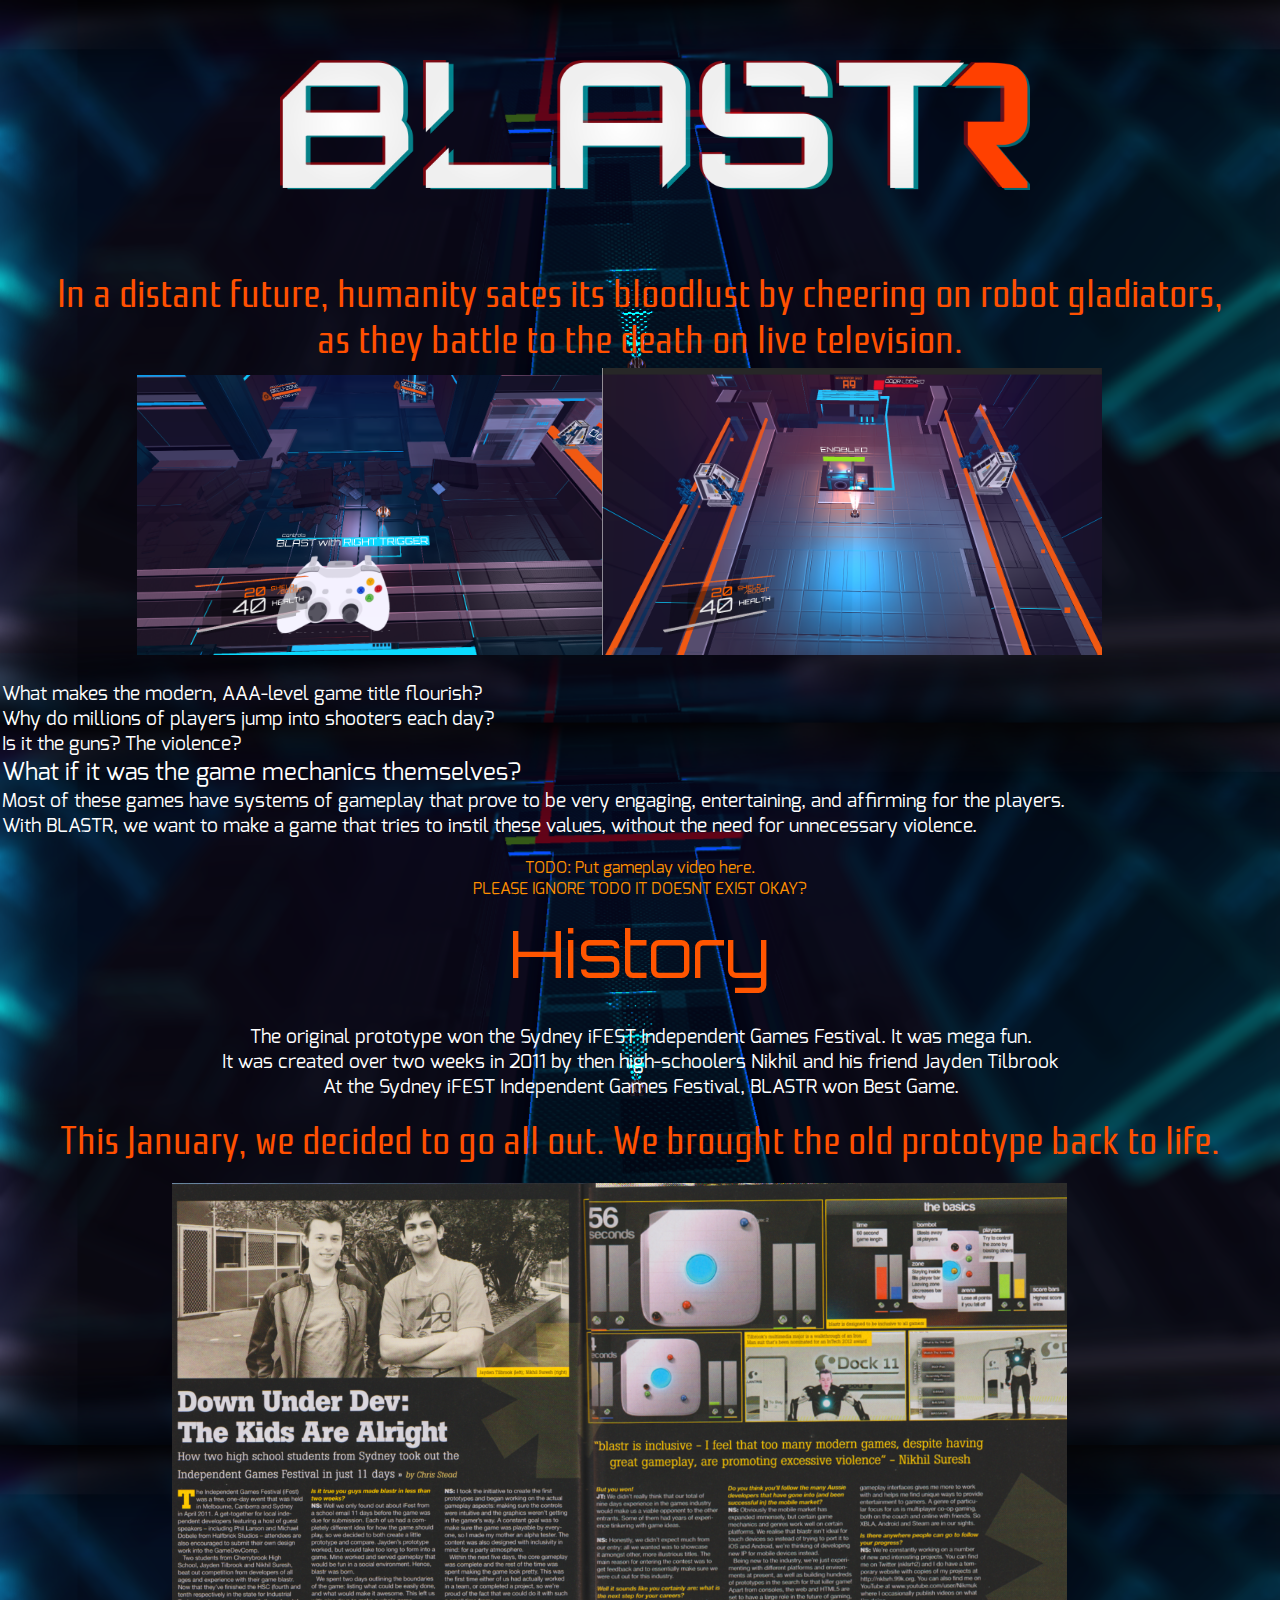
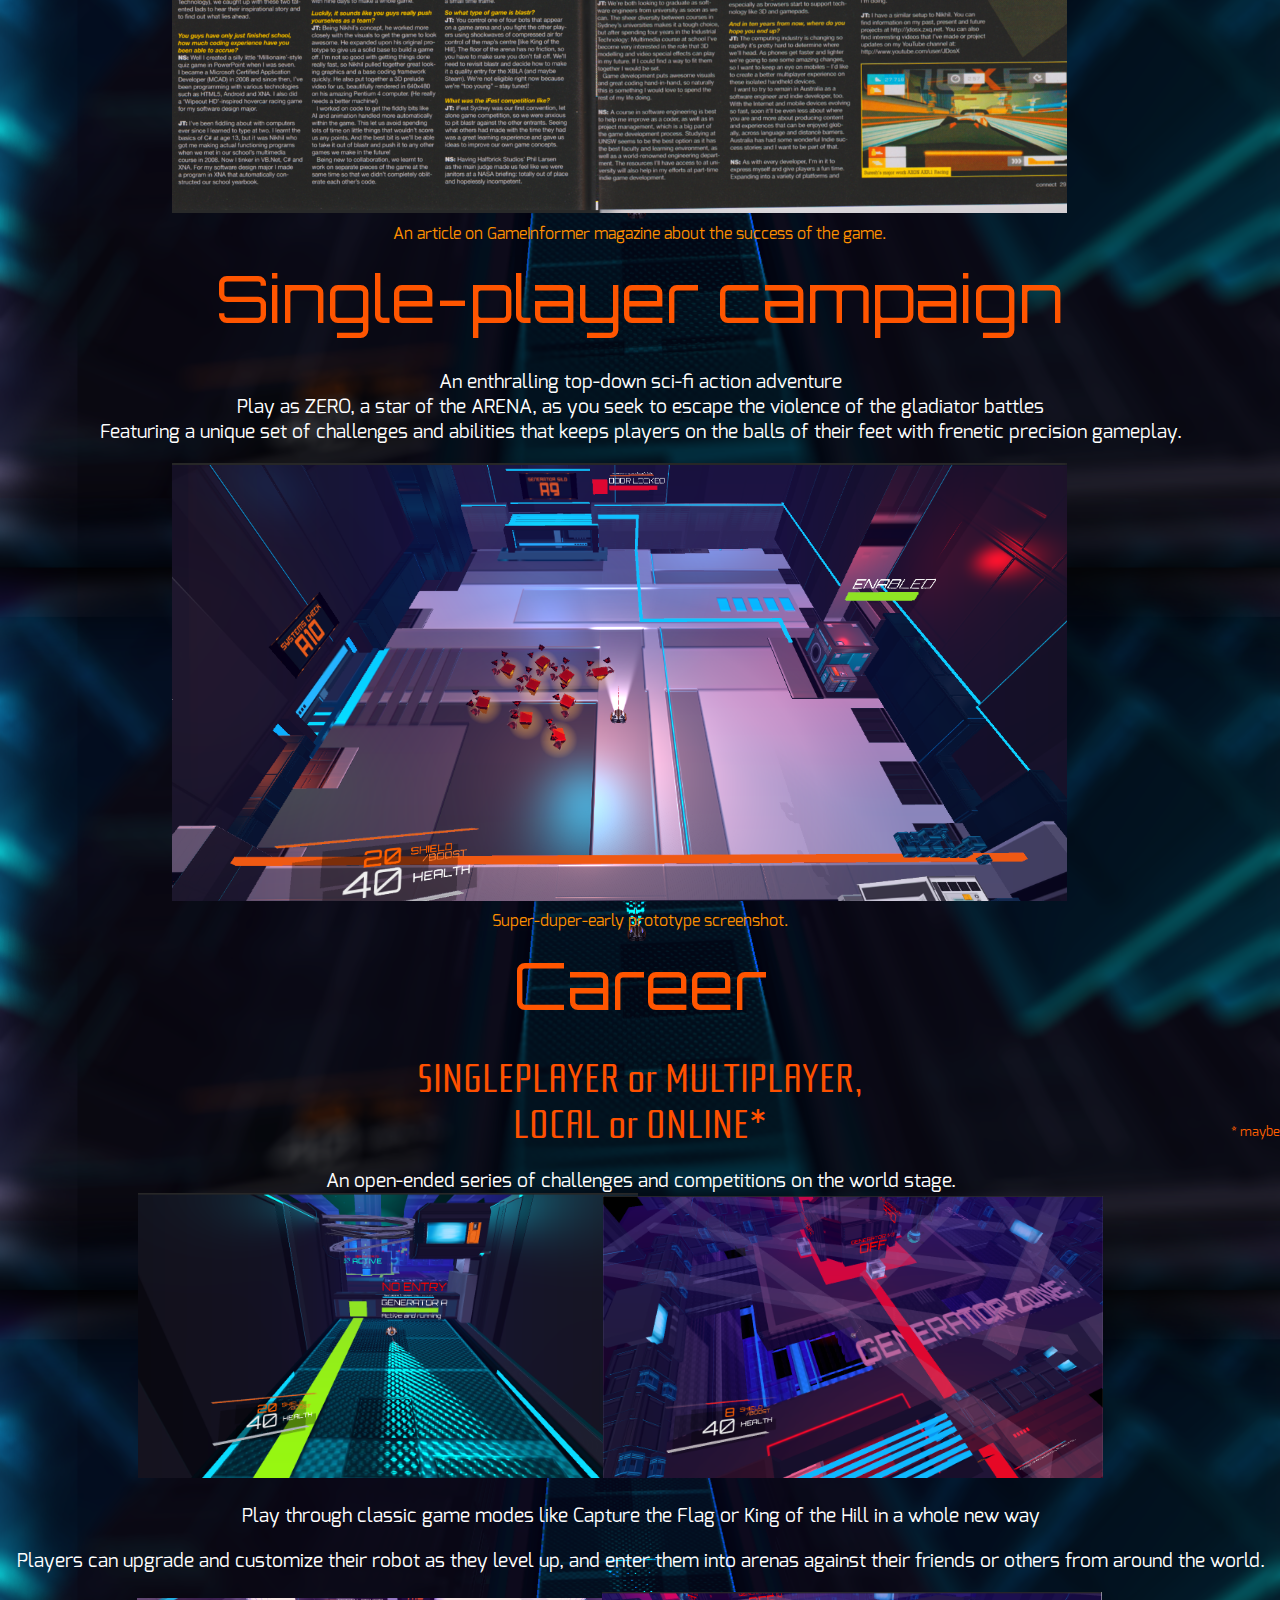
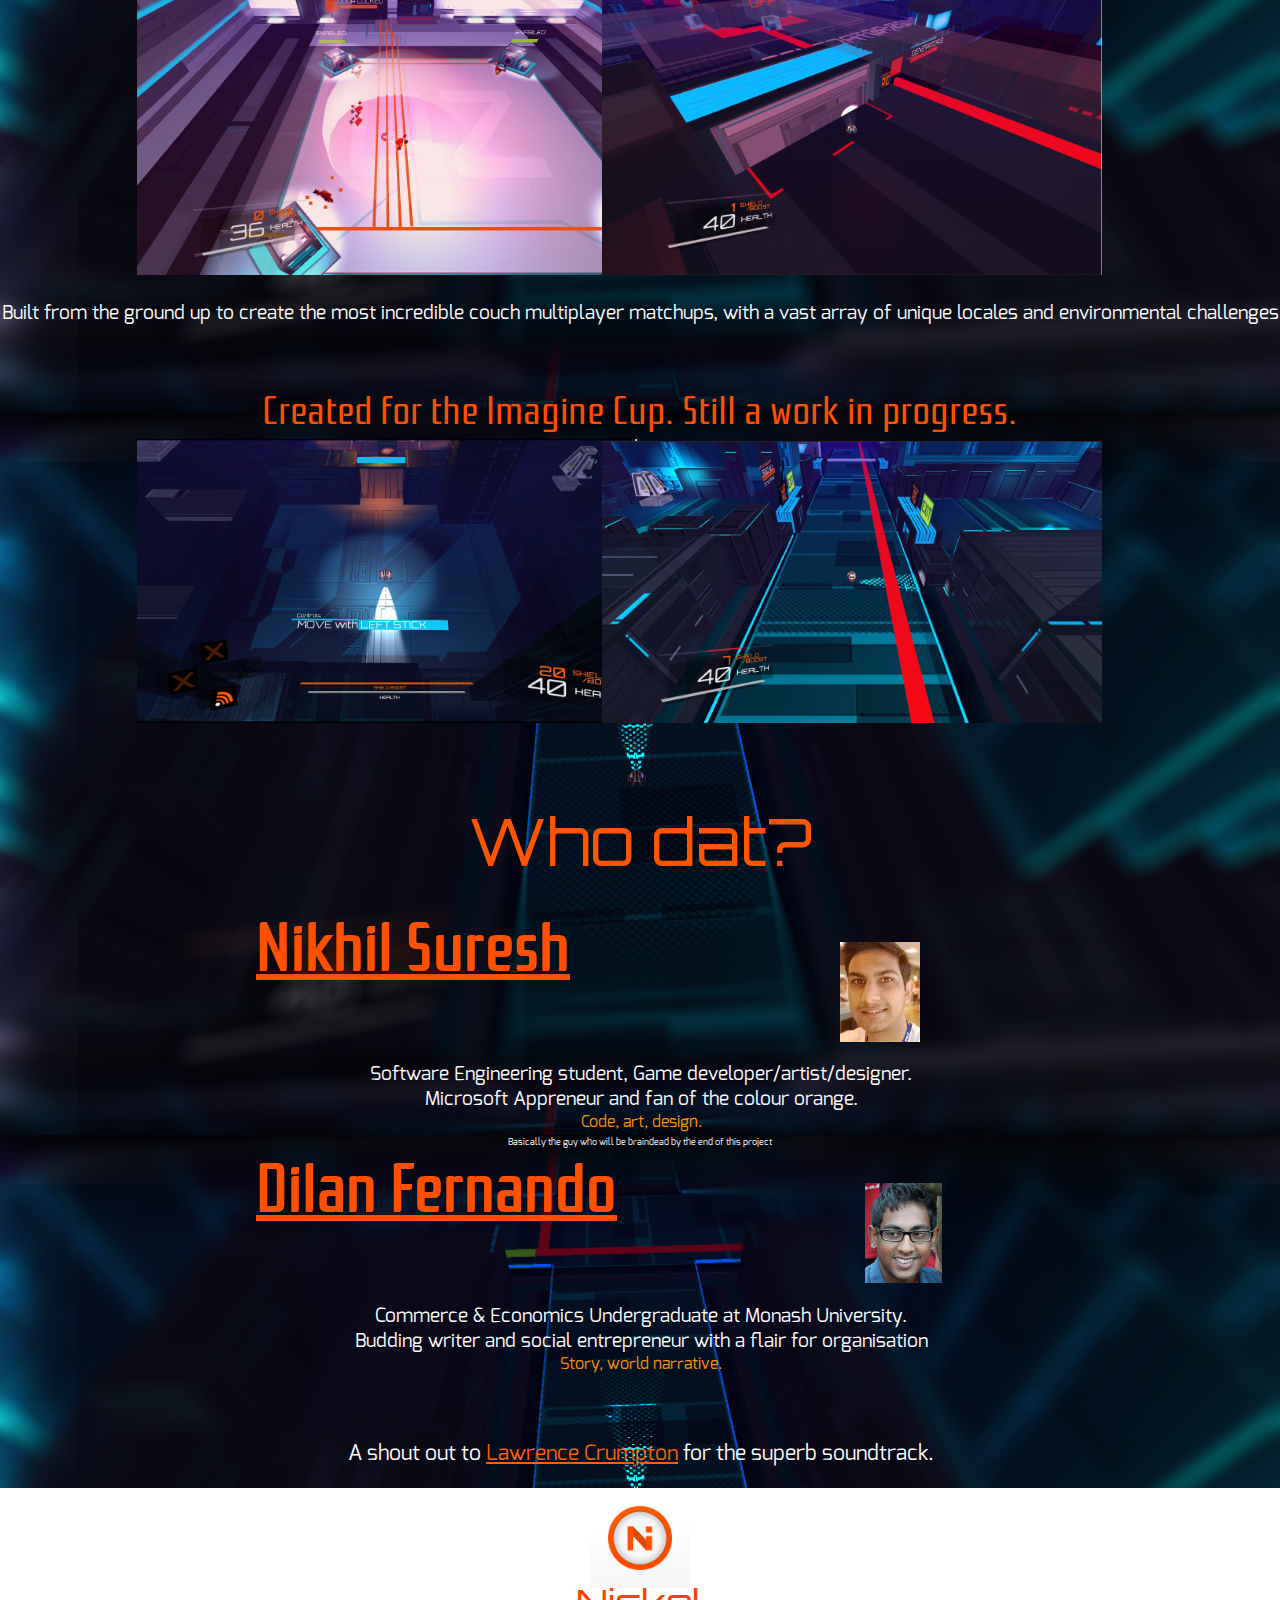
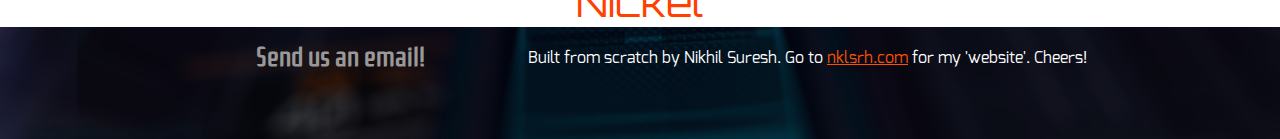
<file: index - Copy.html>
<html>
<head>
	<script>
	  (function(i,s,o,g,r,a,m){i['GoogleAnalyticsObject']=r;i[r]=i[r]||function(){
	  (i[r].q=i[r].q||[]).push(arguments)},i[r].l=1*new Date();a=s.createElement(o),
	  m=s.getElementsByTagName(o)[0];a.async=1;a.src=g;m.parentNode.insertBefore(a,m)
	  })(window,document,'script','//www.google-analytics.com/analytics.js','ga');

	  ga('create', 'UA-49247997-1', 'blastrgame.com');
	  ga('send', 'pageview');

	</script>

    <link rel="stylesheet" href="./fontkit/stylesheet.css"/>
    <link rel="stylesheet" href="./style.css"/>
    <link href='http://fonts.googleapis.com/css?family=Roboto+Condensed:400,400italic,300,300italic|Roboto:400,300,500' rel='stylesheet' type='text/css'>
	<!--<link href='http://fonts.googleapis.com/css?family=Share+Tech|Audiowide' rel='stylesheet' type='text/css'>-->
        <title>BLASTR</title>
    <div id="nametag">
        <h1> 
			<link rel="image_src" href="./img/pass2/Untitled2.png" />
            <img src="./img/titleLogo.png" style='width: 60%; margin-top: 50px; margin-bottom: 30px' alt='BLASTR'></h1>
        <!--<ul>
            <a href="#"><li>Home</li></a>
            <a href="#"><li>About</li></a>
            <a href="#"><li>Contact us</li></a>
        </ul>-->
    </div>
</head>
<body>
    <div id="content">
		<div id="latest">
        <!--<sub>A sci-fi action adventure</sub>-->
			<!--<h3>What is BLASTR?</h3>-->
			<p>
				<h4>In a distant future, humanity sates its bloodlust by cheering on robot gladiators,<br> as they battle to the death on live television.</h4>
				<img style="width: 500px; margin-left: -40px" src="./img/pass2/Untitled2.png">
				<img style="width: 500px; margin-left: -40px" src="./img/pass2/Untitled3.png">

				<p style='text-align:left'>
				What makes the modern, AAA-level game title flourish?
				<br>
				Why do millions	of players jump into shooters each day?
				<br>
				Is it the guns? The violence?
				<br>
				<strong style='font-size: x-large'>What if it was the game mechanics themselves?</strong>
				<br>
				Most of these games have systems of gameplay that prove to be very engaging, entertaining, and affirming for the players.
				<br>
				With BLASTR, we want to make a game that tries to instil these values, without the need for unnecessary violence.
				</p>
				
			<sub>
				TODO: Put gameplay video here.
				<BR>PLEASE IGNORE TODO IT DOESNT EXIST OKAY?
			</sub>
			
			<h6>History</h6>
			<p>
				The original prototype won the Sydney iFEST Independent Games Festival. It was mega fun.
				<br>It was created over two weeks in 2011 by then high-schoolers Nikhil and his friend Jayden Tilbrook
				
				<br>At the Sydney iFEST Independent Games Festival, BLASTR won Best Game.
				<h4>This January, we decided to go all out. We brought the old prototype back to life.</h4>
			</p>
				<img style="width: 70%; margin-left: -40px; background: #000;" src="./img/GameInformer_ArticleScan_iFEST.png">
			<sub>
			<br>
				An article on GameInformer magazine about the success of the game.
 			</sub>
			
			<h6>Single-player campaign</h6>
			<p>
				An enthralling top-down sci-fi action adventure
				<br>
				Play as ZERO, a star of the ARENA, as you seek to escape the violence of the gladiator battles
				<br>
				Featuring a unique set of challenges and abilities that keeps players on the balls of their feet with frenetic precision gameplay.
			</p>
				<img style="width: 70%; margin-left: -40px; background: #000;" src="./img/pass2/Untitled4.png">  
			<sub>
			<br>
				Super-duper-early prototype screenshot.
 			</sub>
			
			<h6>Career</h6>
			<h4>SINGLEPLAYER or MULTIPLAYER, <BR>LOCAL or ONLINE*</h4>
			<p style='margin-top: -30px; text-align: right; font-size: small; color: #ff6000; position: absolute; right: 0'>* maybe</p>
			<p>
				An open-ended series of challenges and competitions on the world stage.<br>
				<img style="width: 500px; margin-left: -40px" src="./img/pass2/Untitled9.png">
				<img style="width: 500px; margin-left: -40px" src="./img/pass2/Untitled13.png">
			</p>
			<p>
				Play through classic game modes like 
				<strong>Capture the Flag</strong>
				or <strong>King of the Hill</strong>	in a whole new way		
			</p>
			<p>
				Players can upgrade and customize their robot as they level up, and enter them into arenas against their friends or others from around the world.
			</p>
				<img style="width: 500px; margin-left: -40px" src="./img/pass2/Untitled6.png">
				<img style="width: 500px; margin-left: -40px" src="./img/pass2/Untitled12.png">
			<p>	
				Built from the ground up to create the most incredible couch multiplayer matchups, with a vast array of unique locales and environmental challenges
			</p>
			<p>	
			<br>   
			<h4>
				Created for the Imagine Cup. Still a work in progress.
			</h4>
				<img style="width: 500px; margin-left: -40px" src="./img/pass2/Untitled.png">
				<img style="width: 500px; margin-left: -40px" src="./img/pass2/Untitled11.png">
			<br>
			<br>
			</p>
			<p>	
			<br>   	
			</p>	
			</div>		
			<h6>
				Who dat?
			</h6>
			<div>
				<div style='margin-top: 10px'>
					<h3>
						<a href='http://twitter.com/nklsrh' target="_blank">Nikhil Suresh</a>
					</h3>
					<img style="height: 100px; margin-top: 30px" src="./img/nikhil.png">	
					<p style='text-align: center; color: #fff;'>	
						Software Engineering student, Game developer/artist/designer. <br>Microsoft Appreneur and fan of the colour orange.
						<br><sub> Code, art, design. <p style='font-size: xx-small; padding: 0; margin: -15px;'>Basically the guy who will be braindead by the end of this project</p></sub>
					<p>
				</div>
				<div style='margin-top: 20px'>
					<h3>
						<a href='http://twitter.com/dcmfernando' target="_blank">Dilan Fernando</a>
					</h3>
					<img style="height: 100px; margin-top: 30px" src="./img/dilan.jpg">			
					<p style='text-align: center; color: #fff;'>	
						Commerce & Economics Undergraduate at Monash University. <br>Budding writer and social entrepreneur with a flair for organisation
						<br><sub> Story, world narrative.<sub>
					</p>
				</div>		
				<br>				
				<p style='text-align: center; color: #fff; font-size: 1.1em'>	
					A shout out to <a href='http://au.linkedin.com/pub/lawrence-crumpton/30/1b5/b93' target="_blank" style='color: #ff6000;'>Lawrence Crumpton</a> for the superb soundtrack.						
				</p>
			</div>	
		<div style='background-color: white; padding: 0; margin: 0;'>
		<img style="background-color: white; height: 100px; margin-top: 0px" src="./img/ni_white_512.png">
		<h6 style='color: #ff4000; font-size: 2em; margin-top: 0px; margin-bottom: 20px'>Nickel</h6>
		<a href='mailto:nikhil@blastrgame.com'><h3 style='color: #999; font-size: 1.4em; margin-top: 0px; padding-bottom: 30px'>Send us an email!</h3></a>
		</div>
    </div>
	<small>Built from scratch by Nikhil Suresh. Go to <a href='http://nklsrh.com' target="_blank">nklsrh.com</a> for my 'website'. Cheers! </small>
</body>
</html>
</file>
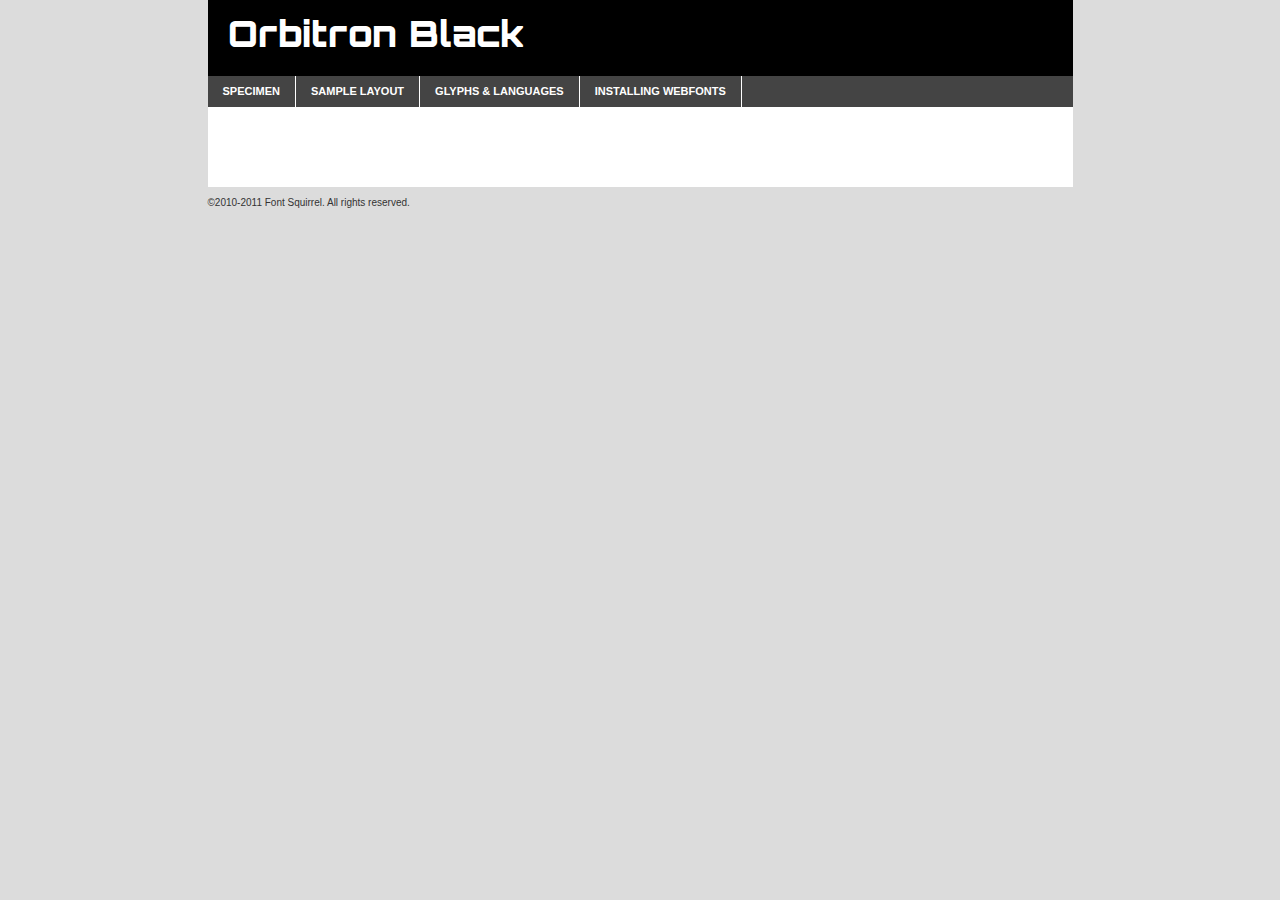
<file: fontkit/orbitron-black-demo.html>
<!DOCTYPE html PUBLIC "-//W3C//DTD XHTML 1.0 Transitional//EN"
	"http://www.w3.org/TR/xhtml1/DTD/xhtml1-transitional.dtd">

<html xmlns="http://www.w3.org/1999/xhtml" xml:lang="en" lang="en">
<head>
	<meta http-equiv="Content-Type" content="text/html; charset=utf-8" />
	<script src="http://ajax.googleapis.com/ajax/libs/jquery/1.7.2/jquery.min.js" type="text/javascript" charset="utf-8"></script>
	<script src="specimen_files/easytabs.js" type="text/javascript" charset="utf-8"></script>
	<link rel="stylesheet" href="specimen_files/specimen_stylesheet.css" type="text/css" charset="utf-8" />
	<link rel="stylesheet" href="stylesheet.css" type="text/css" charset="utf-8" />

	<style type="text/css">
					body{
				font-family: 'orbitronblack';
							}
		</style>

	<title>Orbitron Black Specimen</title>
	
	
	<script type="text/javascript" charset="utf-8">
		$(document).ready(function() {
			$('#container').easyTabs({defaultContent:1});
		});
	</script>
</head>

<body>
<div id="container">
	<div id="header">
		Orbitron Black	</div>
	<ul class="tabs">
		<li><a href="#specimen">Specimen</a></li>
		<li><a href="#layout">Sample Layout</a></li>
				<li><a href="#glyphs">Glyphs &amp; Languages</a></li>
		<li><a href="#installing">Installing Webfonts</a></li>
		
	</ul>
	
	<div id="main_content">

		
			<div id="specimen">
		
				<div class="section">
					<div class="grid12 firstcol">
						<div class="huge">AaBb</div>
					</div>
				</div>
		
				<div class="section">
					<div class="glyph_range">A&#x200B;B&#x200b;C&#x200b;D&#x200b;E&#x200b;F&#x200b;G&#x200b;H&#x200b;I&#x200b;J&#x200b;K&#x200b;L&#x200b;M&#x200b;N&#x200b;O&#x200b;P&#x200b;Q&#x200b;R&#x200b;S&#x200b;T&#x200b;U&#x200b;V&#x200b;W&#x200b;X&#x200b;Y&#x200b;Z&#x200b;a&#x200b;b&#x200b;c&#x200b;d&#x200b;e&#x200b;f&#x200b;g&#x200b;h&#x200b;i&#x200b;j&#x200b;k&#x200b;l&#x200b;m&#x200b;n&#x200b;o&#x200b;p&#x200b;q&#x200b;r&#x200b;s&#x200b;t&#x200b;u&#x200b;v&#x200b;w&#x200b;x&#x200b;y&#x200b;z&#x200b;1&#x200b;2&#x200b;3&#x200b;4&#x200b;5&#x200b;6&#x200b;7&#x200b;8&#x200b;9&#x200b;0&#x200b;&amp;&#x200b;.&#x200b;,&#x200b;?&#x200b;!&#x200b;&#64;&#x200b;(&#x200b;)&#x200b;#&#x200b;$&#x200b;%&#x200b;*&#x200b;+&#x200b;-&#x200b;=&#x200b;:&#x200b;;</div>
				</div>
				<div class="section">
					<div class="grid12 firstcol">
						<table class="sample_table">
							<tr><td>10</td><td class="size10">abcdefghijklmnopqrstuvwxyzABCDEFGHIJKLMNOPQRSTUVWXYZ0123456789abcdefghijklmnopqrstuvwxyzABCDEFGHIJKLMNOPQRSTUVWXYZ0123456789abcdefghijklmnopqrstuvwxyzABCDEFGHIJKLMNOPQRSTUVWXYZ</td></tr>
							<tr><td>11</td><td class="size11">abcdefghijklmnopqrstuvwxyzABCDEFGHIJKLMNOPQRSTUVWXYZ0123456789abcdefghijklmnopqrstuvwxyzABCDEFGHIJKLMNOPQRSTUVWXYZ0123456789abcdefghijklmnopqrstuvwxyzABCDEFGHIJKLMNOPQRSTUVWXYZ</td></tr>
							<tr><td>12</td><td class="size12">abcdefghijklmnopqrstuvwxyzABCDEFGHIJKLMNOPQRSTUVWXYZ0123456789abcdefghijklmnopqrstuvwxyzABCDEFGHIJKLMNOPQRSTUVWXYZ0123456789abcdefghijklmnopqrstuvwxyzABCDEFGHIJKLMNOPQRSTUVWXYZ</td></tr>
							<tr><td>13</td><td class="size13">abcdefghijklmnopqrstuvwxyzABCDEFGHIJKLMNOPQRSTUVWXYZ0123456789abcdefghijklmnopqrstuvwxyzABCDEFGHIJKLMNOPQRSTUVWXYZ0123456789abcdefghijklmnopqrstuvwxyzABCDEFGHIJKLMNOPQRSTUVWXYZ</td></tr>
							<tr><td>14</td><td class="size14">abcdefghijklmnopqrstuvwxyzABCDEFGHIJKLMNOPQRSTUVWXYZ0123456789abcdefghijklmnopqrstuvwxyzABCDEFGHIJKLMNOPQRSTUVWXYZ0123456789abcdefghijklmnopqrstuvwxyzABCDEFGHIJKLMNOPQRSTUVWXYZ</td></tr>
							<tr><td>16</td><td class="size16">abcdefghijklmnopqrstuvwxyzABCDEFGHIJKLMNOPQRSTUVWXYZ0123456789abcdefghijklmnopqrstuvwxyzABCDEFGHIJKLMNOPQRSTUVWXYZ</td></tr>
							<tr><td>18</td><td class="size18">abcdefghijklmnopqrstuvwxyzABCDEFGHIJKLMNOPQRSTUVWXYZ0123456789abcdefghijklmnopqrstuvwxyzABCDEFGHIJKLMNOPQRSTUVWXYZ</td></tr>
							<tr><td>20</td><td class="size20">abcdefghijklmnopqrstuvwxyzABCDEFGHIJKLMNOPQRSTUVWXYZ0123456789abcdefghijklmnopqrstuvwxyzABCDEFGHIJKLMNOPQRSTUVWXYZ</td></tr>
							<tr><td>24</td><td class="size24">abcdefghijklmnopqrstuvwxyzABCDEFGHIJKLMNOPQRSTUVWXYZ0123456789abcdefghijklmnopqrstuvwxyzABCDEFGHIJKLMNOPQRSTUVWXYZ</td></tr>
							<tr><td>30</td><td class="size30">abcdefghijklmnopqrstuvwxyzABCDEFGHIJKLMNOPQRSTUVWXYZ0123456789abcdefghijklmnopqrstuvwxyzABCDEFGHIJKLMNOPQRSTUVWXYZ</td></tr>
							<tr><td>36</td><td class="size36">abcdefghijklmnopqrstuvwxyzABCDEFGHIJKLMNOPQRSTUVWXYZ0123456789abcdefghijklmnopqrstuvwxyzABCDEFGHIJKLMNOPQRSTUVWXYZ</td></tr>
							<tr><td>48</td><td class="size48">abcdefghijklmnopqrstuvwxyzABCDEFGHIJKLMNOPQRSTUVWXYZ0123456789abcdefghijklmnopqrstuvwxyzABCDEFGHIJKLMNOPQRSTUVWXYZ</td></tr>
							<tr><td>60</td><td class="size60">abcdefghijklmnopqrstuvwxyzABCDEFGHIJKLMNOPQRSTUVWXYZ0123456789abcdefghijklmnopqrstuvwxyzABCDEFGHIJKLMNOPQRSTUVWXYZ</td></tr>
							<tr><td>72</td><td class="size72">abcdefghijklmnopqrstuvwxyzABCDEFGHIJKLMNOPQRSTUVWXYZ0123456789abcdefghijklmnopqrstuvwxyzABCDEFGHIJKLMNOPQRSTUVWXYZ</td></tr>
							<tr><td>90</td><td class="size90">abcdefghijklmnopqrstuvwxyzABCDEFGHIJKLMNOPQRSTUVWXYZ0123456789abcdefghijklmnopqrstuvwxyzABCDEFGHIJKLMNOPQRSTUVWXYZ</td></tr>
						</table>
				
					</div>
			
				</div>
		
		
		
								<div class="section" id="bodycomparison">


										<div id="xheight">
				<div class="fontbody">&#x25FC;&#x25FC;&#x25FC;&#x25FC;&#x25FC;&#x25FC;&#x25FC;&#x25FC;&#x25FC;&#x25FC;&#x25FC;&#x25FC;&#x25FC;&#x25FC;&#x25FC;&#x25FC;&#x25FC;&#x25FC;&#x25FC;&#x25FC;&#x25FC;&#x25FC;&#x25FC;&#x25FC;&#x25FC;&#x25FC;&#x25FC;&#x25FC;&#x25FC;&#x25FC;&#x25FC;&#x25FC;&#x25FC;&#x25FC;&#x25FC;&#x25FC;&#x25FC;&#x25FC;&#x25FC;&#x25FC;&#x25FC;&#x25FC;&#x25FC;&#x25FC;&#x25FC;&#x25FC;&#x25FC;&#x25FC;&#x25FC;&#x25FC;&#x25FC;&#x25FC;&#x25FC;&#x25FC;&#x25FC;&#x25FC;&#x25FC;&#x25FC;&#x25FC;&#x25FC;&#x25FC;&#x25FC;&#x25FC;&#x25FC;&#x25FC;&#x25FC;&#x25FC;&#x25FC;&#x25FC;&#x25FC;&#x25FC;&#x25FC;&#x25FC;&#x25FC;&#x25FC;&#x25FC;&#x25FC;&#x25FC;&#x25FC;&#x25FC;&#x25FC;&#x25FC;&#x25FC;&#x25FC;&#x25FC;&#x25FC;&#x25FC;&#x25FC;&#x25FC;&#x25FC;&#x25FC;&#x25FC;&#x25FC;&#x25FC;&#x25FC;&#x25FC;&#x25FC;&#x25FC;&#x25FC;body</div><div class="arialbody">body</div><div class="verdanabody">body</div><div class="georgiabody">body</div></div>
										<div class="fontbody" style="z-index:1">
											body<span>Orbitron Black</span>
										</div>
										<div class="arialbody" style="z-index:1">
											body<span>Arial</span>
										</div>
										<div class="verdanabody" style="z-index:1">
											body<span>Verdana</span>
										</div>
										<div class="georgiabody" style="z-index:1">
											body<span>Georgia</span>
										</div>



								</div>
		
		
				<div class="section psample psample_row1" id="">
					
					<div class="grid2 firstcol">
						<p class="size10"><span>10.</span>Aenean lacinia bibendum nulla sed consectetur. Fusce dapibus, tellus ac cursus commodo, tortor mauris condimentum nibh, ut fermentum massa justo sit amet risus. Nullam id dolor id nibh ultricies vehicula ut id elit. Cum sociis natoque penatibus et magnis dis parturient montes, nascetur ridiculus mus. Nulla vitae elit libero, a pharetra augue.</p>
			
					</div>
					<div class="grid3">
						<p class="size11"><span>11.</span>Aenean lacinia bibendum nulla sed consectetur. Fusce dapibus, tellus ac cursus commodo, tortor mauris condimentum nibh, ut fermentum massa justo sit amet risus. Nullam id dolor id nibh ultricies vehicula ut id elit. Cum sociis natoque penatibus et magnis dis parturient montes, nascetur ridiculus mus. Nulla vitae elit libero, a pharetra augue.</p>
			
					</div>
					<div class="grid3">
						<p class="size12"><span>12.</span>Aenean lacinia bibendum nulla sed consectetur. Fusce dapibus, tellus ac cursus commodo, tortor mauris condimentum nibh, ut fermentum massa justo sit amet risus. Nullam id dolor id nibh ultricies vehicula ut id elit. Cum sociis natoque penatibus et magnis dis parturient montes, nascetur ridiculus mus. Nulla vitae elit libero, a pharetra augue.</p>
			
					</div>
					<div class="grid4">
						<p class="size13"><span>13.</span>Aenean lacinia bibendum nulla sed consectetur. Fusce dapibus, tellus ac cursus commodo, tortor mauris condimentum nibh, ut fermentum massa justo sit amet risus. Nullam id dolor id nibh ultricies vehicula ut id elit. Cum sociis natoque penatibus et magnis dis parturient montes, nascetur ridiculus mus. Nulla vitae elit libero, a pharetra augue.</p>
			
					</div>
					<div class="white_blend"></div>
					
				</div>
				<div class="section psample psample_row2" id="">
					<div class="grid3 firstcol">
						<p class="size14"><span>14.</span>Aenean lacinia bibendum nulla sed consectetur. Fusce dapibus, tellus ac cursus commodo, tortor mauris condimentum nibh, ut fermentum massa justo sit amet risus. Nullam id dolor id nibh ultricies vehicula ut id elit. Cum sociis natoque penatibus et magnis dis parturient montes, nascetur ridiculus mus. Nulla vitae elit libero, a pharetra augue.</p>
			
					</div>
					<div class="grid4">
						<p class="size16"><span>16.</span>Aenean lacinia bibendum nulla sed consectetur. Fusce dapibus, tellus ac cursus commodo, tortor mauris condimentum nibh, ut fermentum massa justo sit amet risus. Nullam id dolor id nibh ultricies vehicula ut id elit. Cum sociis natoque penatibus et magnis dis parturient montes, nascetur ridiculus mus. Nulla vitae elit libero, a pharetra augue.</p>
			
					</div>
					<div class="grid5">
						<p class="size18"><span>18.</span>Aenean lacinia bibendum nulla sed consectetur. Fusce dapibus, tellus ac cursus commodo, tortor mauris condimentum nibh, ut fermentum massa justo sit amet risus. Nullam id dolor id nibh ultricies vehicula ut id elit. Cum sociis natoque penatibus et magnis dis parturient montes, nascetur ridiculus mus. Nulla vitae elit libero, a pharetra augue.</p>
			
					</div>

					<div class="white_blend"></div>

				</div>
				
				<div class="section psample psample_row3" id="">
					<div class="grid5 firstcol">
						<p class="size20"><span>20.</span>Aenean lacinia bibendum nulla sed consectetur. Fusce dapibus, tellus ac cursus commodo, tortor mauris condimentum nibh, ut fermentum massa justo sit amet risus. Nullam id dolor id nibh ultricies vehicula ut id elit. Cum sociis natoque penatibus et magnis dis parturient montes, nascetur ridiculus mus. Nulla vitae elit libero, a pharetra augue.</p>
					</div>
					<div class="grid7">
						<p class="size24"><span>24.</span>Aenean lacinia bibendum nulla sed consectetur. Fusce dapibus, tellus ac cursus commodo, tortor mauris condimentum nibh, ut fermentum massa justo sit amet risus. Nullam id dolor id nibh ultricies vehicula ut id elit. Cum sociis natoque penatibus et magnis dis parturient montes, nascetur ridiculus mus. Nulla vitae elit libero, a pharetra augue.</p>
					</div>
					
					<div class="white_blend"></div>
					
				</div>
				
				<div class="section psample psample_row4" id="">
					<div class="grid12 firstcol">
						<p class="size30"><span>30.</span>Aenean lacinia bibendum nulla sed consectetur. Fusce dapibus, tellus ac cursus commodo, tortor mauris condimentum nibh, ut fermentum massa justo sit amet risus. Nullam id dolor id nibh ultricies vehicula ut id elit. Cum sociis natoque penatibus et magnis dis parturient montes, nascetur ridiculus mus. Nulla vitae elit libero, a pharetra augue.</p>
					</div>
					<div class="white_blend"></div>
					
				</div>
				
				
				
				<div class="section psample psample_row1 fullreverse">
					<div class="grid2 firstcol">
						<p class="size10"><span>10.</span>Aenean lacinia bibendum nulla sed consectetur. Fusce dapibus, tellus ac cursus commodo, tortor mauris condimentum nibh, ut fermentum massa justo sit amet risus. Nullam id dolor id nibh ultricies vehicula ut id elit. Cum sociis natoque penatibus et magnis dis parturient montes, nascetur ridiculus mus. Nulla vitae elit libero, a pharetra augue.</p>
			
					</div>
					<div class="grid3">
						<p class="size11"><span>11.</span>Aenean lacinia bibendum nulla sed consectetur. Fusce dapibus, tellus ac cursus commodo, tortor mauris condimentum nibh, ut fermentum massa justo sit amet risus. Nullam id dolor id nibh ultricies vehicula ut id elit. Cum sociis natoque penatibus et magnis dis parturient montes, nascetur ridiculus mus. Nulla vitae elit libero, a pharetra augue.</p>
			
					</div>
					<div class="grid3">
						<p class="size12"><span>12.</span>Aenean lacinia bibendum nulla sed consectetur. Fusce dapibus, tellus ac cursus commodo, tortor mauris condimentum nibh, ut fermentum massa justo sit amet risus. Nullam id dolor id nibh ultricies vehicula ut id elit. Cum sociis natoque penatibus et magnis dis parturient montes, nascetur ridiculus mus. Nulla vitae elit libero, a pharetra augue.</p>
			
					</div>
					<div class="grid4">
						<p class="size13"><span>13.</span>Aenean lacinia bibendum nulla sed consectetur. Fusce dapibus, tellus ac cursus commodo, tortor mauris condimentum nibh, ut fermentum massa justo sit amet risus. Nullam id dolor id nibh ultricies vehicula ut id elit. Cum sociis natoque penatibus et magnis dis parturient montes, nascetur ridiculus mus. Nulla vitae elit libero, a pharetra augue.</p>
			
					</div>
					<div class="black_blend"></div>
					
				</div>
				
				<div class="section psample psample_row2 fullreverse">
					<div class="grid3 firstcol">
						<p class="size14"><span>14.</span>Aenean lacinia bibendum nulla sed consectetur. Fusce dapibus, tellus ac cursus commodo, tortor mauris condimentum nibh, ut fermentum massa justo sit amet risus. Nullam id dolor id nibh ultricies vehicula ut id elit. Cum sociis natoque penatibus et magnis dis parturient montes, nascetur ridiculus mus. Nulla vitae elit libero, a pharetra augue.</p>
			
					</div>
					<div class="grid4">
						<p class="size16"><span>16.</span>Aenean lacinia bibendum nulla sed consectetur. Fusce dapibus, tellus ac cursus commodo, tortor mauris condimentum nibh, ut fermentum massa justo sit amet risus. Nullam id dolor id nibh ultricies vehicula ut id elit. Cum sociis natoque penatibus et magnis dis parturient montes, nascetur ridiculus mus. Nulla vitae elit libero, a pharetra augue.</p>
			
					</div>
					<div class="grid5">
						<p class="size18"><span>18.</span>Aenean lacinia bibendum nulla sed consectetur. Fusce dapibus, tellus ac cursus commodo, tortor mauris condimentum nibh, ut fermentum massa justo sit amet risus. Nullam id dolor id nibh ultricies vehicula ut id elit. Cum sociis natoque penatibus et magnis dis parturient montes, nascetur ridiculus mus. Nulla vitae elit libero, a pharetra augue.</p>
			
					</div>
					<div class="black_blend"></div>

				</div>
				
				<div class="section psample fullreverse psample_row3" id="">
					<div class="grid5 firstcol">
						<p class="size20"><span>20.</span>Aenean lacinia bibendum nulla sed consectetur. Fusce dapibus, tellus ac cursus commodo, tortor mauris condimentum nibh, ut fermentum massa justo sit amet risus. Nullam id dolor id nibh ultricies vehicula ut id elit. Cum sociis natoque penatibus et magnis dis parturient montes, nascetur ridiculus mus. Nulla vitae elit libero, a pharetra augue.</p>
					</div>
					<div class="grid7">
						<p class="size24"><span>24.</span>Aenean lacinia bibendum nulla sed consectetur. Fusce dapibus, tellus ac cursus commodo, tortor mauris condimentum nibh, ut fermentum massa justo sit amet risus. Nullam id dolor id nibh ultricies vehicula ut id elit. Cum sociis natoque penatibus et magnis dis parturient montes, nascetur ridiculus mus. Nulla vitae elit libero, a pharetra augue.</p>
					</div>
					
					<div class="black_blend"></div>
					
				</div>
				
				<div class="section psample fullreverse psample_row4" id="" style="border-bottom: 20px #000 solid;">
					<div class="grid12 firstcol">
						<p class="size30"><span>30.</span>Aenean lacinia bibendum nulla sed consectetur. Fusce dapibus, tellus ac cursus commodo, tortor mauris condimentum nibh, ut fermentum massa justo sit amet risus. Nullam id dolor id nibh ultricies vehicula ut id elit. Cum sociis natoque penatibus et magnis dis parturient montes, nascetur ridiculus mus. Nulla vitae elit libero, a pharetra augue.</p>
					</div>
					<div class="black_blend"></div>
					
				</div>
				
				
				
				
			</div>
			
			<div id="layout">
				
				<div class="section">
					
					<div class="grid12 firstcol">
						<h1>Lorem Ipsum Dolor</h1>
						<h2>Etiam porta sem malesuada magna mollis euismod</h2>
						
						<p class="byline">By <a href="#link">Aenean Lacinia</a></p>
					</div>
				</div>
				<div class="section">
					<div class="grid8 firstcol">
						<p class="large">Donec sed odio dui. Morbi leo risus, porta ac consectetur ac, vestibulum at eros. Fusce dapibus, tellus ac cursus commodo, tortor mauris condimentum nibh, ut fermentum massa justo sit amet risus. </p>

						
						<h3>Pellentesque ornare sem</h3>

						<p>Maecenas sed diam eget risus varius blandit sit amet non magna. Maecenas faucibus mollis interdum. Donec ullamcorper nulla non metus auctor fringilla. Nullam id dolor id nibh ultricies vehicula ut id elit. Nullam id dolor id nibh ultricies vehicula ut id elit. </p>

						<p>Aenean eu leo quam. Pellentesque ornare sem lacinia quam venenatis vestibulum. Lorem ipsum dolor sit amet, consectetur adipiscing elit. Cum sociis natoque penatibus et magnis dis parturient montes, nascetur ridiculus mus. </p>

						<p>Nulla vitae elit libero, a pharetra augue. Praesent commodo cursus magna, vel scelerisque nisl consectetur et. Aenean lacinia bibendum nulla sed consectetur. </p>

						<p>Nullam quis risus eget urna mollis ornare vel eu leo. Nullam quis risus eget urna mollis ornare vel eu leo. Maecenas sed diam eget risus varius blandit sit amet non magna. Donec ullamcorper nulla non metus auctor fringilla. </p>

						<h3>Cras mattis consectetur</h3>

						<p>Aenean eu leo quam. Pellentesque ornare sem lacinia quam venenatis vestibulum. Aenean lacinia bibendum nulla sed consectetur. Integer posuere erat a ante venenatis dapibus posuere velit aliquet. Cras mattis consectetur purus sit amet fermentum. </p>

						<p>Nullam id dolor id nibh ultricies vehicula ut id elit. Nullam quis risus eget urna mollis ornare vel eu leo. Cras mattis consectetur purus sit amet fermentum.</p>
					</div>
					
					<div class="grid4 sidebar">
						
						<div class="box reverse">
							<p class="last">Nullam quis risus eget urna mollis ornare vel eu leo. Donec ullamcorper nulla non metus auctor fringilla. Cras mattis consectetur purus sit amet fermentum. Sed posuere consectetur est at lobortis. Lorem ipsum dolor sit amet, consectetur adipiscing elit. </p>
						</div>
						
						<p class="caption">Maecenas sed diam eget risus varius.</p>

						<p>Vestibulum id ligula porta felis euismod semper. Integer posuere erat a ante venenatis dapibus posuere velit aliquet. Vestibulum id ligula porta felis euismod semper. Sed posuere consectetur est at lobortis. Maecenas sed diam eget risus varius blandit sit amet non magna. Fusce dapibus, tellus ac cursus commodo, tortor mauris condimentum nibh, ut fermentum massa justo sit amet risus. </p>

					

						<p>Duis mollis, est non commodo luctus, nisi erat porttitor ligula, eget lacinia odio sem nec elit. Aenean lacinia bibendum nulla sed consectetur. Vivamus sagittis lacus vel augue laoreet rutrum faucibus dolor auctor. Aenean lacinia bibendum nulla sed consectetur. Nullam quis risus eget urna mollis ornare vel eu leo. </p>

						<p>Praesent commodo cursus magna, vel scelerisque nisl consectetur et. Donec ullamcorper nulla non metus auctor fringilla. Maecenas faucibus mollis interdum. Fusce dapibus, tellus ac cursus commodo, tortor mauris condimentum nibh, ut fermentum massa justo sit amet risus. </p>

					</div>
				</div>
				
			</div>


			



		<div id="glyphs">
			<div class="section">
				<div class="grid12 firstcol">
			
				<h1>Language Support</h1>
				<p>The subset of Orbitron Black in this kit supports the following languages:<br />
			
					Albanian, Basque, Breton, Chamorro, Dutch, English, Estonian, Finnish, French, Frisian, Galician, German, Italian, Malagasy, Portuguese, Spanish, Swedish				</p>
				<h1>Glyph Chart</h1>
				<p>The subset of Orbitron Black in this kit includes all the glyphs listed below. Unicode entities are included above each glyph to help you insert individual characters into your layout.</p>
				<div id="glyph_chart">
			
																				 <div><p>&amp;#32;</p>&#32;</div>
																				 <div><p>&amp;#33;</p>&#33;</div>
																				 <div><p>&amp;#34;</p>&#34;</div>
																				 <div><p>&amp;#35;</p>&#35;</div>
																				 <div><p>&amp;#36;</p>&#36;</div>
																				 <div><p>&amp;#37;</p>&#37;</div>
																				 <div><p>&amp;#38;</p>&#38;</div>
																				 <div><p>&amp;#39;</p>&#39;</div>
																				 <div><p>&amp;#40;</p>&#40;</div>
																				 <div><p>&amp;#41;</p>&#41;</div>
																				 <div><p>&amp;#42;</p>&#42;</div>
																				 <div><p>&amp;#43;</p>&#43;</div>
																				 <div><p>&amp;#44;</p>&#44;</div>
																				 <div><p>&amp;#45;</p>&#45;</div>
																				 <div><p>&amp;#46;</p>&#46;</div>
																				 <div><p>&amp;#47;</p>&#47;</div>
																				 <div><p>&amp;#48;</p>&#48;</div>
																				 <div><p>&amp;#49;</p>&#49;</div>
																				 <div><p>&amp;#50;</p>&#50;</div>
																				 <div><p>&amp;#51;</p>&#51;</div>
																				 <div><p>&amp;#52;</p>&#52;</div>
																				 <div><p>&amp;#53;</p>&#53;</div>
																				 <div><p>&amp;#54;</p>&#54;</div>
																				 <div><p>&amp;#55;</p>&#55;</div>
																				 <div><p>&amp;#56;</p>&#56;</div>
																				 <div><p>&amp;#57;</p>&#57;</div>
																				 <div><p>&amp;#58;</p>&#58;</div>
																				 <div><p>&amp;#59;</p>&#59;</div>
																				 <div><p>&amp;#60;</p>&#60;</div>
																				 <div><p>&amp;#61;</p>&#61;</div>
																				 <div><p>&amp;#62;</p>&#62;</div>
																				 <div><p>&amp;#63;</p>&#63;</div>
																				 <div><p>&amp;#64;</p>&#64;</div>
																				 <div><p>&amp;#65;</p>&#65;</div>
																				 <div><p>&amp;#66;</p>&#66;</div>
																				 <div><p>&amp;#67;</p>&#67;</div>
																				 <div><p>&amp;#68;</p>&#68;</div>
																				 <div><p>&amp;#69;</p>&#69;</div>
																				 <div><p>&amp;#70;</p>&#70;</div>
																				 <div><p>&amp;#71;</p>&#71;</div>
																				 <div><p>&amp;#72;</p>&#72;</div>
																				 <div><p>&amp;#73;</p>&#73;</div>
																				 <div><p>&amp;#74;</p>&#74;</div>
																				 <div><p>&amp;#75;</p>&#75;</div>
																				 <div><p>&amp;#76;</p>&#76;</div>
																				 <div><p>&amp;#77;</p>&#77;</div>
																				 <div><p>&amp;#78;</p>&#78;</div>
																				 <div><p>&amp;#79;</p>&#79;</div>
																				 <div><p>&amp;#80;</p>&#80;</div>
																				 <div><p>&amp;#81;</p>&#81;</div>
																				 <div><p>&amp;#82;</p>&#82;</div>
																				 <div><p>&amp;#83;</p>&#83;</div>
																				 <div><p>&amp;#84;</p>&#84;</div>
																				 <div><p>&amp;#85;</p>&#85;</div>
																				 <div><p>&amp;#86;</p>&#86;</div>
																				 <div><p>&amp;#87;</p>&#87;</div>
																				 <div><p>&amp;#88;</p>&#88;</div>
																				 <div><p>&amp;#89;</p>&#89;</div>
																				 <div><p>&amp;#90;</p>&#90;</div>
																				 <div><p>&amp;#91;</p>&#91;</div>
																				 <div><p>&amp;#92;</p>&#92;</div>
																				 <div><p>&amp;#93;</p>&#93;</div>
																				 <div><p>&amp;#95;</p>&#95;</div>
																				 <div><p>&amp;#96;</p>&#96;</div>
																				 <div><p>&amp;#97;</p>&#97;</div>
																				 <div><p>&amp;#98;</p>&#98;</div>
																				 <div><p>&amp;#99;</p>&#99;</div>
																				 <div><p>&amp;#100;</p>&#100;</div>
																				 <div><p>&amp;#101;</p>&#101;</div>
																				 <div><p>&amp;#102;</p>&#102;</div>
																				 <div><p>&amp;#103;</p>&#103;</div>
																				 <div><p>&amp;#104;</p>&#104;</div>
																				 <div><p>&amp;#105;</p>&#105;</div>
																				 <div><p>&amp;#106;</p>&#106;</div>
																				 <div><p>&amp;#107;</p>&#107;</div>
																				 <div><p>&amp;#108;</p>&#108;</div>
																				 <div><p>&amp;#109;</p>&#109;</div>
																				 <div><p>&amp;#110;</p>&#110;</div>
																				 <div><p>&amp;#111;</p>&#111;</div>
																				 <div><p>&amp;#112;</p>&#112;</div>
																				 <div><p>&amp;#113;</p>&#113;</div>
																				 <div><p>&amp;#114;</p>&#114;</div>
																				 <div><p>&amp;#115;</p>&#115;</div>
																				 <div><p>&amp;#116;</p>&#116;</div>
																				 <div><p>&amp;#117;</p>&#117;</div>
																				 <div><p>&amp;#118;</p>&#118;</div>
																				 <div><p>&amp;#119;</p>&#119;</div>
																				 <div><p>&amp;#120;</p>&#120;</div>
																				 <div><p>&amp;#121;</p>&#121;</div>
																				 <div><p>&amp;#122;</p>&#122;</div>
																				 <div><p>&amp;#123;</p>&#123;</div>
																				 <div><p>&amp;#124;</p>&#124;</div>
																				 <div><p>&amp;#125;</p>&#125;</div>
																				 <div><p>&amp;#126;</p>&#126;</div>
																				 <div><p>&amp;#161;</p>&#161;</div>
																				 <div><p>&amp;#162;</p>&#162;</div>
																				 <div><p>&amp;#163;</p>&#163;</div>
																				 <div><p>&amp;#168;</p>&#168;</div>
																				 <div><p>&amp;#176;</p>&#176;</div>
																				 <div><p>&amp;#180;</p>&#180;</div>
																				 <div><p>&amp;#182;</p>&#182;</div>
																				 <div><p>&amp;#184;</p>&#184;</div>
																				 <div><p>&amp;#191;</p>&#191;</div>
																				 <div><p>&amp;#192;</p>&#192;</div>
																				 <div><p>&amp;#193;</p>&#193;</div>
																				 <div><p>&amp;#194;</p>&#194;</div>
																				 <div><p>&amp;#195;</p>&#195;</div>
																				 <div><p>&amp;#196;</p>&#196;</div>
																				 <div><p>&amp;#197;</p>&#197;</div>
																				 <div><p>&amp;#198;</p>&#198;</div>
																				 <div><p>&amp;#199;</p>&#199;</div>
																				 <div><p>&amp;#200;</p>&#200;</div>
																				 <div><p>&amp;#201;</p>&#201;</div>
																				 <div><p>&amp;#202;</p>&#202;</div>
																				 <div><p>&amp;#203;</p>&#203;</div>
																				 <div><p>&amp;#204;</p>&#204;</div>
																				 <div><p>&amp;#205;</p>&#205;</div>
																				 <div><p>&amp;#206;</p>&#206;</div>
																				 <div><p>&amp;#207;</p>&#207;</div>
																				 <div><p>&amp;#209;</p>&#209;</div>
																				 <div><p>&amp;#210;</p>&#210;</div>
																				 <div><p>&amp;#211;</p>&#211;</div>
																				 <div><p>&amp;#212;</p>&#212;</div>
																				 <div><p>&amp;#213;</p>&#213;</div>
																				 <div><p>&amp;#214;</p>&#214;</div>
																				 <div><p>&amp;#215;</p>&#215;</div>
																				 <div><p>&amp;#217;</p>&#217;</div>
																				 <div><p>&amp;#218;</p>&#218;</div>
																				 <div><p>&amp;#219;</p>&#219;</div>
																				 <div><p>&amp;#220;</p>&#220;</div>
																				 <div><p>&amp;#221;</p>&#221;</div>
																				 <div><p>&amp;#223;</p>&#223;</div>
																				 <div><p>&amp;#224;</p>&#224;</div>
																				 <div><p>&amp;#225;</p>&#225;</div>
																				 <div><p>&amp;#226;</p>&#226;</div>
																				 <div><p>&amp;#227;</p>&#227;</div>
																				 <div><p>&amp;#228;</p>&#228;</div>
																				 <div><p>&amp;#229;</p>&#229;</div>
																				 <div><p>&amp;#230;</p>&#230;</div>
																				 <div><p>&amp;#231;</p>&#231;</div>
																				 <div><p>&amp;#232;</p>&#232;</div>
																				 <div><p>&amp;#233;</p>&#233;</div>
																				 <div><p>&amp;#234;</p>&#234;</div>
																				 <div><p>&amp;#235;</p>&#235;</div>
																				 <div><p>&amp;#236;</p>&#236;</div>
																				 <div><p>&amp;#237;</p>&#237;</div>
																				 <div><p>&amp;#238;</p>&#238;</div>
																				 <div><p>&amp;#239;</p>&#239;</div>
																				 <div><p>&amp;#241;</p>&#241;</div>
																				 <div><p>&amp;#242;</p>&#242;</div>
																				 <div><p>&amp;#243;</p>&#243;</div>
																				 <div><p>&amp;#244;</p>&#244;</div>
																				 <div><p>&amp;#245;</p>&#245;</div>
																				 <div><p>&amp;#246;</p>&#246;</div>
																				 <div><p>&amp;#247;</p>&#247;</div>
																				 <div><p>&amp;#249;</p>&#249;</div>
																				 <div><p>&amp;#250;</p>&#250;</div>
																				 <div><p>&amp;#251;</p>&#251;</div>
																				 <div><p>&amp;#252;</p>&#252;</div>
																				 <div><p>&amp;#253;</p>&#253;</div>
																				 <div><p>&amp;#255;</p>&#255;</div>
																				 <div><p>&amp;#305;</p>&#305;</div>
																				 <div><p>&amp;#338;</p>&#338;</div>
																				 <div><p>&amp;#339;</p>&#339;</div>
																				 <div><p>&amp;#352;</p>&#352;</div>
																				 <div><p>&amp;#353;</p>&#353;</div>
																				 <div><p>&amp;#376;</p>&#376;</div>
																				 <div><p>&amp;#381;</p>&#381;</div>
																				 <div><p>&amp;#382;</p>&#382;</div>
																				 <div><p>&amp;#710;</p>&#710;</div>
																				 <div><p>&amp;#711;</p>&#711;</div>
																				 <div><p>&amp;#728;</p>&#728;</div>
																				 <div><p>&amp;#729;</p>&#729;</div>
																				 <div><p>&amp;#730;</p>&#730;</div>
																				 <div><p>&amp;#732;</p>&#732;</div>
																				 <div><p>&amp;#8211;</p>&#8211;</div>
																				 <div><p>&amp;#8212;</p>&#8212;</div>
																				 <div><p>&amp;#8216;</p>&#8216;</div>
																				 <div><p>&amp;#8217;</p>&#8217;</div>
																				 <div><p>&amp;#8220;</p>&#8220;</div>
																				 <div><p>&amp;#8221;</p>&#8221;</div>
																				 <div><p>&amp;#8226;</p>&#8226;</div>
																				 <div><p>&amp;#8230;</p>&#8230;</div>
																				 <div><p>&amp;#8364;</p>&#8364;</div>
																				 <div><p>&amp;#8722;</p>&#8722;</div>
																				 <div><p>&amp;#9724;</p>&#9724;</div>
																				 <div><p>&amp;#57344;</p>&#57344;</div>
																				 <div><p>&amp;#57346;</p>&#57346;</div>
																				 <div><p>&amp;#57347;</p>&#57347;</div>
																				 <div><p>&amp;#57349;</p>&#57349;</div>
																				 <div><p>&amp;#57350;</p>&#57350;</div>
																				 <div><p>&amp;#57351;</p>&#57351;</div>
																				 <div><p>&amp;#57354;</p>&#57354;</div>
																				 <div><p>&amp;#57355;</p>&#57355;</div>
																				 <div><p>&amp;#57356;</p>&#57356;</div>
																																																																																																																																																																																																																																																																																																																																																																																																																																																																																																																																																																																																		</div>	
				</div>
		
		
			</div>
		</div>
		
		
		<div id="specs">
			
		</div>
	
		<div id="installing">
			<div class="section">
				<div class="grid7 firstcol">
					<h1>Installing Webfonts</h1>
					
					<p>Webfonts are supported by all major browser platforms but not all in the same way. There are currently four different font formats that must be included in order to target all browsers. This includes TTF, WOFF, EOT and SVG.</p>
					
					<h2>1. Upload your webfonts</h2>
					<p>You must upload your webfont kit to your website. They should be in or near the same directory as your CSS files.</p>
					
					<h2>2. Include the webfont stylesheet</h2>
					<p>A special CSS @font-face declaration helps the various browsers select the appropriate font it needs without causing you a bunch of headaches. Learn more about this syntax by reading the <a href="http://www.fontspring.com/blog/further-hardening-of-the-bulletproof-syntax">Fontspring blog post</a> about it. The code for it is as follows:</p>


<code>
@font-face{ 
	font-family: 'MyWebFont';
	src: url('WebFont.eot');
	src: url('WebFont.eot?#iefix') format('embedded-opentype'),
	     url('WebFont.woff') format('woff'),
	     url('WebFont.ttf') format('truetype'),
	     url('WebFont.svg#webfont') format('svg');
}
</code>

	<p>We've already gone ahead and generated the code for you. All you have to do is link to the stylesheet in your HTML, like this:</p>
	<code>&lt;link rel=&quot;stylesheet&quot; href=&quot;stylesheet.css&quot; type=&quot;text/css&quot; charset=&quot;utf-8&quot; /&gt;</code>

					<h2>3. Modify your own stylesheet</h2>
					<p>To take advantage of your new fonts, you must tell your stylesheet to use them. Look at the original @font-face declaration above and find the property called "font-family." The name linked there will be what you use to reference the font. Prepend that webfont name to the font stack in the "font-family" property, inside the selector you want to change. For example:</p>
<code>p { font-family: 'WebFont', Arial, sans-serif; }</code>

<h2>4. Test</h2>
<p>Getting webfonts to work cross-browser <em>can</em> be tricky. Use the information in the sidebar to help you if you find that fonts aren't loading in a particular browser.</p>
				</div>
				
				<div class="grid5 sidebar">
					<div class="box">
						<h2>Troubleshooting<br />Font-Face Problems</h2>
						<p>Having trouble getting your webfonts to load in your new website? Here are some tips to sort out what might be the problem.</p>

						<h3>Fonts not showing in any browser</h3>

						<p>This sounds like you need to work on the plumbing. You either did not upload the fonts to the correct directory, or you did not link the fonts properly in the CSS. If you've confirmed that all this is correct and you still have a problem, take a look at your .htaccess file and see if requests are getting intercepted.</p>

						<h3>Fonts not loading in iPhone or iPad</h3>

						<p>The most common problem here is that you are serving the fonts from an IIS server. IIS refuses to serve files that have unknown MIME types. If that is the case, you must set the MIME type for SVG to "image/svg+xml" in the server settings. Follow these instructions from Microsoft if you need help.</p>

						<h3>Fonts not loading in Firefox</h3>

						<p>The primary reason for this failure? You are still using a version Firefox older than 3.5. So upgrade already! If that isn't it, then you are very likely serving fonts from a different domain. Firefox requires that all font assets be served from the same domain. Lastly it is possible that you need to add WOFF to your list of MIME types (if you are serving via IIS.)</p>

						<h3>Fonts not loading in IE</h3>

						<p>Are you looking at Internet Explorer on an actual Windows machine or are you cheating by using a service like Adobe BrowserLab? Many of these screenshot services do not render @font-face for IE. Best to test it on a real machine.</p>

						<h3>Fonts not loading in IE9</h3>

						<p>IE9, like Firefox, requires that fonts be served from the same domain as the website. Make sure that is the case.</p>
					</div>
				</div>
			</div>
			
		</div>
	
	</div>
	<div id="footer">
		<p>&copy;2010-2011 Font Squirrel. All rights reserved.</p>
	</div>
</div>
</body>
</html>
</file>
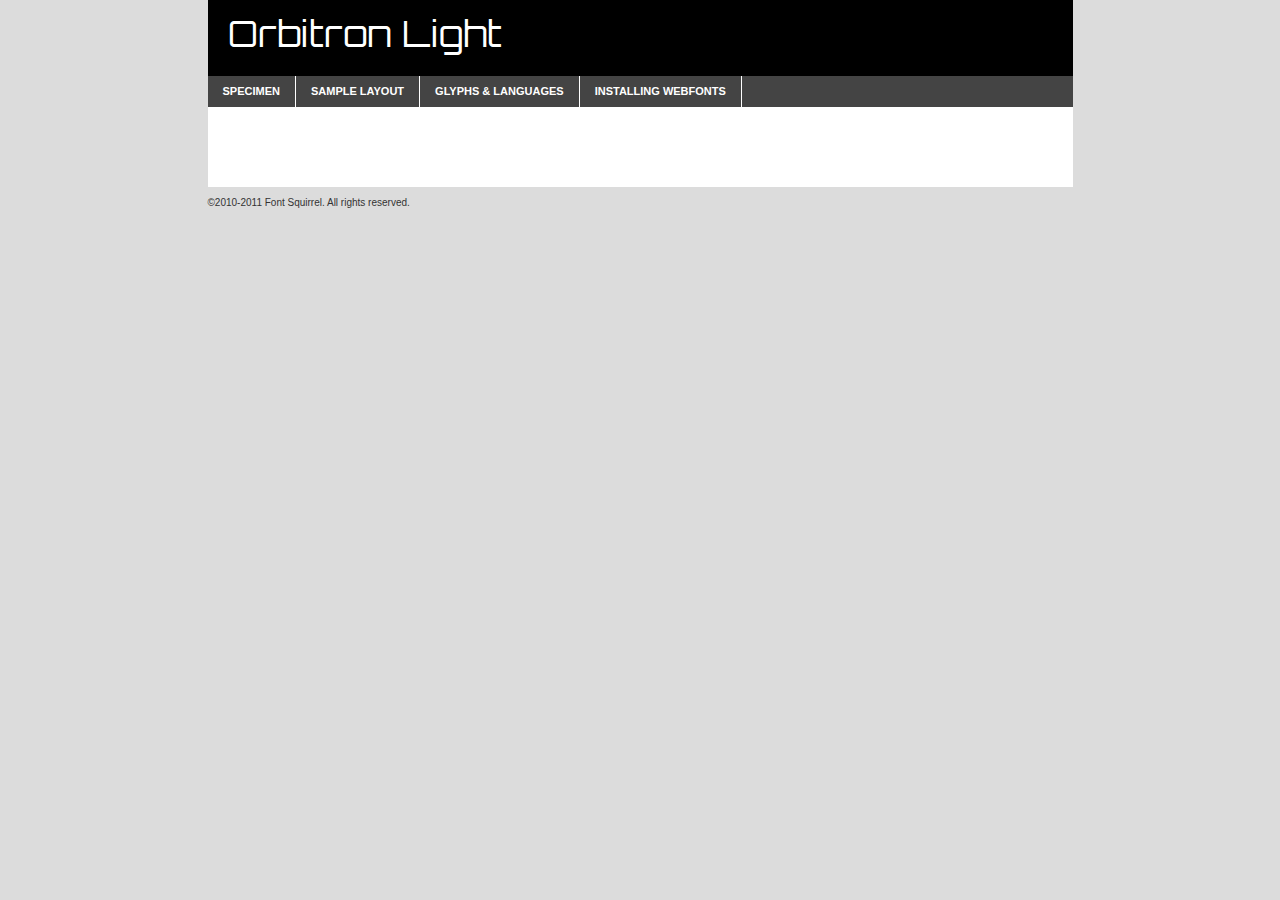
<file: fontkit/orbitron-light-demo.html>
<!DOCTYPE html PUBLIC "-//W3C//DTD XHTML 1.0 Transitional//EN"
	"http://www.w3.org/TR/xhtml1/DTD/xhtml1-transitional.dtd">

<html xmlns="http://www.w3.org/1999/xhtml" xml:lang="en" lang="en">
<head>
	<meta http-equiv="Content-Type" content="text/html; charset=utf-8" />
	<script src="http://ajax.googleapis.com/ajax/libs/jquery/1.7.2/jquery.min.js" type="text/javascript" charset="utf-8"></script>
	<script src="specimen_files/easytabs.js" type="text/javascript" charset="utf-8"></script>
	<link rel="stylesheet" href="specimen_files/specimen_stylesheet.css" type="text/css" charset="utf-8" />
	<link rel="stylesheet" href="stylesheet.css" type="text/css" charset="utf-8" />

	<style type="text/css">
					body{
				font-family: 'orbitronlight';
							}
		</style>

	<title>Orbitron Light Specimen</title>
	
	
	<script type="text/javascript" charset="utf-8">
		$(document).ready(function() {
			$('#container').easyTabs({defaultContent:1});
		});
	</script>
</head>

<body>
<div id="container">
	<div id="header">
		Orbitron Light	</div>
	<ul class="tabs">
		<li><a href="#specimen">Specimen</a></li>
		<li><a href="#layout">Sample Layout</a></li>
				<li><a href="#glyphs">Glyphs &amp; Languages</a></li>
		<li><a href="#installing">Installing Webfonts</a></li>
		
	</ul>
	
	<div id="main_content">

		
			<div id="specimen">
		
				<div class="section">
					<div class="grid12 firstcol">
						<div class="huge">AaBb</div>
					</div>
				</div>
		
				<div class="section">
					<div class="glyph_range">A&#x200B;B&#x200b;C&#x200b;D&#x200b;E&#x200b;F&#x200b;G&#x200b;H&#x200b;I&#x200b;J&#x200b;K&#x200b;L&#x200b;M&#x200b;N&#x200b;O&#x200b;P&#x200b;Q&#x200b;R&#x200b;S&#x200b;T&#x200b;U&#x200b;V&#x200b;W&#x200b;X&#x200b;Y&#x200b;Z&#x200b;a&#x200b;b&#x200b;c&#x200b;d&#x200b;e&#x200b;f&#x200b;g&#x200b;h&#x200b;i&#x200b;j&#x200b;k&#x200b;l&#x200b;m&#x200b;n&#x200b;o&#x200b;p&#x200b;q&#x200b;r&#x200b;s&#x200b;t&#x200b;u&#x200b;v&#x200b;w&#x200b;x&#x200b;y&#x200b;z&#x200b;1&#x200b;2&#x200b;3&#x200b;4&#x200b;5&#x200b;6&#x200b;7&#x200b;8&#x200b;9&#x200b;0&#x200b;&amp;&#x200b;.&#x200b;,&#x200b;?&#x200b;!&#x200b;&#64;&#x200b;(&#x200b;)&#x200b;#&#x200b;$&#x200b;%&#x200b;*&#x200b;+&#x200b;-&#x200b;=&#x200b;:&#x200b;;</div>
				</div>
				<div class="section">
					<div class="grid12 firstcol">
						<table class="sample_table">
							<tr><td>10</td><td class="size10">abcdefghijklmnopqrstuvwxyzABCDEFGHIJKLMNOPQRSTUVWXYZ0123456789abcdefghijklmnopqrstuvwxyzABCDEFGHIJKLMNOPQRSTUVWXYZ0123456789abcdefghijklmnopqrstuvwxyzABCDEFGHIJKLMNOPQRSTUVWXYZ</td></tr>
							<tr><td>11</td><td class="size11">abcdefghijklmnopqrstuvwxyzABCDEFGHIJKLMNOPQRSTUVWXYZ0123456789abcdefghijklmnopqrstuvwxyzABCDEFGHIJKLMNOPQRSTUVWXYZ0123456789abcdefghijklmnopqrstuvwxyzABCDEFGHIJKLMNOPQRSTUVWXYZ</td></tr>
							<tr><td>12</td><td class="size12">abcdefghijklmnopqrstuvwxyzABCDEFGHIJKLMNOPQRSTUVWXYZ0123456789abcdefghijklmnopqrstuvwxyzABCDEFGHIJKLMNOPQRSTUVWXYZ0123456789abcdefghijklmnopqrstuvwxyzABCDEFGHIJKLMNOPQRSTUVWXYZ</td></tr>
							<tr><td>13</td><td class="size13">abcdefghijklmnopqrstuvwxyzABCDEFGHIJKLMNOPQRSTUVWXYZ0123456789abcdefghijklmnopqrstuvwxyzABCDEFGHIJKLMNOPQRSTUVWXYZ0123456789abcdefghijklmnopqrstuvwxyzABCDEFGHIJKLMNOPQRSTUVWXYZ</td></tr>
							<tr><td>14</td><td class="size14">abcdefghijklmnopqrstuvwxyzABCDEFGHIJKLMNOPQRSTUVWXYZ0123456789abcdefghijklmnopqrstuvwxyzABCDEFGHIJKLMNOPQRSTUVWXYZ0123456789abcdefghijklmnopqrstuvwxyzABCDEFGHIJKLMNOPQRSTUVWXYZ</td></tr>
							<tr><td>16</td><td class="size16">abcdefghijklmnopqrstuvwxyzABCDEFGHIJKLMNOPQRSTUVWXYZ0123456789abcdefghijklmnopqrstuvwxyzABCDEFGHIJKLMNOPQRSTUVWXYZ</td></tr>
							<tr><td>18</td><td class="size18">abcdefghijklmnopqrstuvwxyzABCDEFGHIJKLMNOPQRSTUVWXYZ0123456789abcdefghijklmnopqrstuvwxyzABCDEFGHIJKLMNOPQRSTUVWXYZ</td></tr>
							<tr><td>20</td><td class="size20">abcdefghijklmnopqrstuvwxyzABCDEFGHIJKLMNOPQRSTUVWXYZ0123456789abcdefghijklmnopqrstuvwxyzABCDEFGHIJKLMNOPQRSTUVWXYZ</td></tr>
							<tr><td>24</td><td class="size24">abcdefghijklmnopqrstuvwxyzABCDEFGHIJKLMNOPQRSTUVWXYZ0123456789abcdefghijklmnopqrstuvwxyzABCDEFGHIJKLMNOPQRSTUVWXYZ</td></tr>
							<tr><td>30</td><td class="size30">abcdefghijklmnopqrstuvwxyzABCDEFGHIJKLMNOPQRSTUVWXYZ0123456789abcdefghijklmnopqrstuvwxyzABCDEFGHIJKLMNOPQRSTUVWXYZ</td></tr>
							<tr><td>36</td><td class="size36">abcdefghijklmnopqrstuvwxyzABCDEFGHIJKLMNOPQRSTUVWXYZ0123456789abcdefghijklmnopqrstuvwxyzABCDEFGHIJKLMNOPQRSTUVWXYZ</td></tr>
							<tr><td>48</td><td class="size48">abcdefghijklmnopqrstuvwxyzABCDEFGHIJKLMNOPQRSTUVWXYZ0123456789abcdefghijklmnopqrstuvwxyzABCDEFGHIJKLMNOPQRSTUVWXYZ</td></tr>
							<tr><td>60</td><td class="size60">abcdefghijklmnopqrstuvwxyzABCDEFGHIJKLMNOPQRSTUVWXYZ0123456789abcdefghijklmnopqrstuvwxyzABCDEFGHIJKLMNOPQRSTUVWXYZ</td></tr>
							<tr><td>72</td><td class="size72">abcdefghijklmnopqrstuvwxyzABCDEFGHIJKLMNOPQRSTUVWXYZ0123456789abcdefghijklmnopqrstuvwxyzABCDEFGHIJKLMNOPQRSTUVWXYZ</td></tr>
							<tr><td>90</td><td class="size90">abcdefghijklmnopqrstuvwxyzABCDEFGHIJKLMNOPQRSTUVWXYZ0123456789abcdefghijklmnopqrstuvwxyzABCDEFGHIJKLMNOPQRSTUVWXYZ</td></tr>
						</table>
				
					</div>
			
				</div>
		
		
		
								<div class="section" id="bodycomparison">


										<div id="xheight">
				<div class="fontbody">&#x25FC;&#x25FC;&#x25FC;&#x25FC;&#x25FC;&#x25FC;&#x25FC;&#x25FC;&#x25FC;&#x25FC;&#x25FC;&#x25FC;&#x25FC;&#x25FC;&#x25FC;&#x25FC;&#x25FC;&#x25FC;&#x25FC;&#x25FC;&#x25FC;&#x25FC;&#x25FC;&#x25FC;&#x25FC;&#x25FC;&#x25FC;&#x25FC;&#x25FC;&#x25FC;&#x25FC;&#x25FC;&#x25FC;&#x25FC;&#x25FC;&#x25FC;&#x25FC;&#x25FC;&#x25FC;&#x25FC;&#x25FC;&#x25FC;&#x25FC;&#x25FC;&#x25FC;&#x25FC;&#x25FC;&#x25FC;&#x25FC;&#x25FC;&#x25FC;&#x25FC;&#x25FC;&#x25FC;&#x25FC;&#x25FC;&#x25FC;&#x25FC;&#x25FC;&#x25FC;&#x25FC;&#x25FC;&#x25FC;&#x25FC;&#x25FC;&#x25FC;&#x25FC;&#x25FC;&#x25FC;&#x25FC;&#x25FC;&#x25FC;&#x25FC;&#x25FC;&#x25FC;&#x25FC;&#x25FC;&#x25FC;&#x25FC;&#x25FC;&#x25FC;&#x25FC;&#x25FC;&#x25FC;&#x25FC;&#x25FC;&#x25FC;&#x25FC;&#x25FC;&#x25FC;&#x25FC;&#x25FC;&#x25FC;&#x25FC;&#x25FC;&#x25FC;&#x25FC;&#x25FC;&#x25FC;body</div><div class="arialbody">body</div><div class="verdanabody">body</div><div class="georgiabody">body</div></div>
										<div class="fontbody" style="z-index:1">
											body<span>Orbitron Light</span>
										</div>
										<div class="arialbody" style="z-index:1">
											body<span>Arial</span>
										</div>
										<div class="verdanabody" style="z-index:1">
											body<span>Verdana</span>
										</div>
										<div class="georgiabody" style="z-index:1">
											body<span>Georgia</span>
										</div>



								</div>
		
		
				<div class="section psample psample_row1" id="">
					
					<div class="grid2 firstcol">
						<p class="size10"><span>10.</span>Aenean lacinia bibendum nulla sed consectetur. Fusce dapibus, tellus ac cursus commodo, tortor mauris condimentum nibh, ut fermentum massa justo sit amet risus. Nullam id dolor id nibh ultricies vehicula ut id elit. Cum sociis natoque penatibus et magnis dis parturient montes, nascetur ridiculus mus. Nulla vitae elit libero, a pharetra augue.</p>
			
					</div>
					<div class="grid3">
						<p class="size11"><span>11.</span>Aenean lacinia bibendum nulla sed consectetur. Fusce dapibus, tellus ac cursus commodo, tortor mauris condimentum nibh, ut fermentum massa justo sit amet risus. Nullam id dolor id nibh ultricies vehicula ut id elit. Cum sociis natoque penatibus et magnis dis parturient montes, nascetur ridiculus mus. Nulla vitae elit libero, a pharetra augue.</p>
			
					</div>
					<div class="grid3">
						<p class="size12"><span>12.</span>Aenean lacinia bibendum nulla sed consectetur. Fusce dapibus, tellus ac cursus commodo, tortor mauris condimentum nibh, ut fermentum massa justo sit amet risus. Nullam id dolor id nibh ultricies vehicula ut id elit. Cum sociis natoque penatibus et magnis dis parturient montes, nascetur ridiculus mus. Nulla vitae elit libero, a pharetra augue.</p>
			
					</div>
					<div class="grid4">
						<p class="size13"><span>13.</span>Aenean lacinia bibendum nulla sed consectetur. Fusce dapibus, tellus ac cursus commodo, tortor mauris condimentum nibh, ut fermentum massa justo sit amet risus. Nullam id dolor id nibh ultricies vehicula ut id elit. Cum sociis natoque penatibus et magnis dis parturient montes, nascetur ridiculus mus. Nulla vitae elit libero, a pharetra augue.</p>
			
					</div>
					<div class="white_blend"></div>
					
				</div>
				<div class="section psample psample_row2" id="">
					<div class="grid3 firstcol">
						<p class="size14"><span>14.</span>Aenean lacinia bibendum nulla sed consectetur. Fusce dapibus, tellus ac cursus commodo, tortor mauris condimentum nibh, ut fermentum massa justo sit amet risus. Nullam id dolor id nibh ultricies vehicula ut id elit. Cum sociis natoque penatibus et magnis dis parturient montes, nascetur ridiculus mus. Nulla vitae elit libero, a pharetra augue.</p>
			
					</div>
					<div class="grid4">
						<p class="size16"><span>16.</span>Aenean lacinia bibendum nulla sed consectetur. Fusce dapibus, tellus ac cursus commodo, tortor mauris condimentum nibh, ut fermentum massa justo sit amet risus. Nullam id dolor id nibh ultricies vehicula ut id elit. Cum sociis natoque penatibus et magnis dis parturient montes, nascetur ridiculus mus. Nulla vitae elit libero, a pharetra augue.</p>
			
					</div>
					<div class="grid5">
						<p class="size18"><span>18.</span>Aenean lacinia bibendum nulla sed consectetur. Fusce dapibus, tellus ac cursus commodo, tortor mauris condimentum nibh, ut fermentum massa justo sit amet risus. Nullam id dolor id nibh ultricies vehicula ut id elit. Cum sociis natoque penatibus et magnis dis parturient montes, nascetur ridiculus mus. Nulla vitae elit libero, a pharetra augue.</p>
			
					</div>

					<div class="white_blend"></div>

				</div>
				
				<div class="section psample psample_row3" id="">
					<div class="grid5 firstcol">
						<p class="size20"><span>20.</span>Aenean lacinia bibendum nulla sed consectetur. Fusce dapibus, tellus ac cursus commodo, tortor mauris condimentum nibh, ut fermentum massa justo sit amet risus. Nullam id dolor id nibh ultricies vehicula ut id elit. Cum sociis natoque penatibus et magnis dis parturient montes, nascetur ridiculus mus. Nulla vitae elit libero, a pharetra augue.</p>
					</div>
					<div class="grid7">
						<p class="size24"><span>24.</span>Aenean lacinia bibendum nulla sed consectetur. Fusce dapibus, tellus ac cursus commodo, tortor mauris condimentum nibh, ut fermentum massa justo sit amet risus. Nullam id dolor id nibh ultricies vehicula ut id elit. Cum sociis natoque penatibus et magnis dis parturient montes, nascetur ridiculus mus. Nulla vitae elit libero, a pharetra augue.</p>
					</div>
					
					<div class="white_blend"></div>
					
				</div>
				
				<div class="section psample psample_row4" id="">
					<div class="grid12 firstcol">
						<p class="size30"><span>30.</span>Aenean lacinia bibendum nulla sed consectetur. Fusce dapibus, tellus ac cursus commodo, tortor mauris condimentum nibh, ut fermentum massa justo sit amet risus. Nullam id dolor id nibh ultricies vehicula ut id elit. Cum sociis natoque penatibus et magnis dis parturient montes, nascetur ridiculus mus. Nulla vitae elit libero, a pharetra augue.</p>
					</div>
					<div class="white_blend"></div>
					
				</div>
				
				
				
				<div class="section psample psample_row1 fullreverse">
					<div class="grid2 firstcol">
						<p class="size10"><span>10.</span>Aenean lacinia bibendum nulla sed consectetur. Fusce dapibus, tellus ac cursus commodo, tortor mauris condimentum nibh, ut fermentum massa justo sit amet risus. Nullam id dolor id nibh ultricies vehicula ut id elit. Cum sociis natoque penatibus et magnis dis parturient montes, nascetur ridiculus mus. Nulla vitae elit libero, a pharetra augue.</p>
			
					</div>
					<div class="grid3">
						<p class="size11"><span>11.</span>Aenean lacinia bibendum nulla sed consectetur. Fusce dapibus, tellus ac cursus commodo, tortor mauris condimentum nibh, ut fermentum massa justo sit amet risus. Nullam id dolor id nibh ultricies vehicula ut id elit. Cum sociis natoque penatibus et magnis dis parturient montes, nascetur ridiculus mus. Nulla vitae elit libero, a pharetra augue.</p>
			
					</div>
					<div class="grid3">
						<p class="size12"><span>12.</span>Aenean lacinia bibendum nulla sed consectetur. Fusce dapibus, tellus ac cursus commodo, tortor mauris condimentum nibh, ut fermentum massa justo sit amet risus. Nullam id dolor id nibh ultricies vehicula ut id elit. Cum sociis natoque penatibus et magnis dis parturient montes, nascetur ridiculus mus. Nulla vitae elit libero, a pharetra augue.</p>
			
					</div>
					<div class="grid4">
						<p class="size13"><span>13.</span>Aenean lacinia bibendum nulla sed consectetur. Fusce dapibus, tellus ac cursus commodo, tortor mauris condimentum nibh, ut fermentum massa justo sit amet risus. Nullam id dolor id nibh ultricies vehicula ut id elit. Cum sociis natoque penatibus et magnis dis parturient montes, nascetur ridiculus mus. Nulla vitae elit libero, a pharetra augue.</p>
			
					</div>
					<div class="black_blend"></div>
					
				</div>
				
				<div class="section psample psample_row2 fullreverse">
					<div class="grid3 firstcol">
						<p class="size14"><span>14.</span>Aenean lacinia bibendum nulla sed consectetur. Fusce dapibus, tellus ac cursus commodo, tortor mauris condimentum nibh, ut fermentum massa justo sit amet risus. Nullam id dolor id nibh ultricies vehicula ut id elit. Cum sociis natoque penatibus et magnis dis parturient montes, nascetur ridiculus mus. Nulla vitae elit libero, a pharetra augue.</p>
			
					</div>
					<div class="grid4">
						<p class="size16"><span>16.</span>Aenean lacinia bibendum nulla sed consectetur. Fusce dapibus, tellus ac cursus commodo, tortor mauris condimentum nibh, ut fermentum massa justo sit amet risus. Nullam id dolor id nibh ultricies vehicula ut id elit. Cum sociis natoque penatibus et magnis dis parturient montes, nascetur ridiculus mus. Nulla vitae elit libero, a pharetra augue.</p>
			
					</div>
					<div class="grid5">
						<p class="size18"><span>18.</span>Aenean lacinia bibendum nulla sed consectetur. Fusce dapibus, tellus ac cursus commodo, tortor mauris condimentum nibh, ut fermentum massa justo sit amet risus. Nullam id dolor id nibh ultricies vehicula ut id elit. Cum sociis natoque penatibus et magnis dis parturient montes, nascetur ridiculus mus. Nulla vitae elit libero, a pharetra augue.</p>
			
					</div>
					<div class="black_blend"></div>

				</div>
				
				<div class="section psample fullreverse psample_row3" id="">
					<div class="grid5 firstcol">
						<p class="size20"><span>20.</span>Aenean lacinia bibendum nulla sed consectetur. Fusce dapibus, tellus ac cursus commodo, tortor mauris condimentum nibh, ut fermentum massa justo sit amet risus. Nullam id dolor id nibh ultricies vehicula ut id elit. Cum sociis natoque penatibus et magnis dis parturient montes, nascetur ridiculus mus. Nulla vitae elit libero, a pharetra augue.</p>
					</div>
					<div class="grid7">
						<p class="size24"><span>24.</span>Aenean lacinia bibendum nulla sed consectetur. Fusce dapibus, tellus ac cursus commodo, tortor mauris condimentum nibh, ut fermentum massa justo sit amet risus. Nullam id dolor id nibh ultricies vehicula ut id elit. Cum sociis natoque penatibus et magnis dis parturient montes, nascetur ridiculus mus. Nulla vitae elit libero, a pharetra augue.</p>
					</div>
					
					<div class="black_blend"></div>
					
				</div>
				
				<div class="section psample fullreverse psample_row4" id="" style="border-bottom: 20px #000 solid;">
					<div class="grid12 firstcol">
						<p class="size30"><span>30.</span>Aenean lacinia bibendum nulla sed consectetur. Fusce dapibus, tellus ac cursus commodo, tortor mauris condimentum nibh, ut fermentum massa justo sit amet risus. Nullam id dolor id nibh ultricies vehicula ut id elit. Cum sociis natoque penatibus et magnis dis parturient montes, nascetur ridiculus mus. Nulla vitae elit libero, a pharetra augue.</p>
					</div>
					<div class="black_blend"></div>
					
				</div>
				
				
				
				
			</div>
			
			<div id="layout">
				
				<div class="section">
					
					<div class="grid12 firstcol">
						<h1>Lorem Ipsum Dolor</h1>
						<h2>Etiam porta sem malesuada magna mollis euismod</h2>
						
						<p class="byline">By <a href="#link">Aenean Lacinia</a></p>
					</div>
				</div>
				<div class="section">
					<div class="grid8 firstcol">
						<p class="large">Donec sed odio dui. Morbi leo risus, porta ac consectetur ac, vestibulum at eros. Fusce dapibus, tellus ac cursus commodo, tortor mauris condimentum nibh, ut fermentum massa justo sit amet risus. </p>

						
						<h3>Pellentesque ornare sem</h3>

						<p>Maecenas sed diam eget risus varius blandit sit amet non magna. Maecenas faucibus mollis interdum. Donec ullamcorper nulla non metus auctor fringilla. Nullam id dolor id nibh ultricies vehicula ut id elit. Nullam id dolor id nibh ultricies vehicula ut id elit. </p>

						<p>Aenean eu leo quam. Pellentesque ornare sem lacinia quam venenatis vestibulum. Lorem ipsum dolor sit amet, consectetur adipiscing elit. Cum sociis natoque penatibus et magnis dis parturient montes, nascetur ridiculus mus. </p>

						<p>Nulla vitae elit libero, a pharetra augue. Praesent commodo cursus magna, vel scelerisque nisl consectetur et. Aenean lacinia bibendum nulla sed consectetur. </p>

						<p>Nullam quis risus eget urna mollis ornare vel eu leo. Nullam quis risus eget urna mollis ornare vel eu leo. Maecenas sed diam eget risus varius blandit sit amet non magna. Donec ullamcorper nulla non metus auctor fringilla. </p>

						<h3>Cras mattis consectetur</h3>

						<p>Aenean eu leo quam. Pellentesque ornare sem lacinia quam venenatis vestibulum. Aenean lacinia bibendum nulla sed consectetur. Integer posuere erat a ante venenatis dapibus posuere velit aliquet. Cras mattis consectetur purus sit amet fermentum. </p>

						<p>Nullam id dolor id nibh ultricies vehicula ut id elit. Nullam quis risus eget urna mollis ornare vel eu leo. Cras mattis consectetur purus sit amet fermentum.</p>
					</div>
					
					<div class="grid4 sidebar">
						
						<div class="box reverse">
							<p class="last">Nullam quis risus eget urna mollis ornare vel eu leo. Donec ullamcorper nulla non metus auctor fringilla. Cras mattis consectetur purus sit amet fermentum. Sed posuere consectetur est at lobortis. Lorem ipsum dolor sit amet, consectetur adipiscing elit. </p>
						</div>
						
						<p class="caption">Maecenas sed diam eget risus varius.</p>

						<p>Vestibulum id ligula porta felis euismod semper. Integer posuere erat a ante venenatis dapibus posuere velit aliquet. Vestibulum id ligula porta felis euismod semper. Sed posuere consectetur est at lobortis. Maecenas sed diam eget risus varius blandit sit amet non magna. Fusce dapibus, tellus ac cursus commodo, tortor mauris condimentum nibh, ut fermentum massa justo sit amet risus. </p>

					

						<p>Duis mollis, est non commodo luctus, nisi erat porttitor ligula, eget lacinia odio sem nec elit. Aenean lacinia bibendum nulla sed consectetur. Vivamus sagittis lacus vel augue laoreet rutrum faucibus dolor auctor. Aenean lacinia bibendum nulla sed consectetur. Nullam quis risus eget urna mollis ornare vel eu leo. </p>

						<p>Praesent commodo cursus magna, vel scelerisque nisl consectetur et. Donec ullamcorper nulla non metus auctor fringilla. Maecenas faucibus mollis interdum. Fusce dapibus, tellus ac cursus commodo, tortor mauris condimentum nibh, ut fermentum massa justo sit amet risus. </p>

					</div>
				</div>
				
			</div>


			



		<div id="glyphs">
			<div class="section">
				<div class="grid12 firstcol">
			
				<h1>Language Support</h1>
				<p>The subset of Orbitron Light in this kit supports the following languages:<br />
			
					Albanian, Basque, Breton, Chamorro, Dutch, English, Estonian, Finnish, French, Frisian, Galician, German, Italian, Malagasy, Portuguese, Spanish, Swedish				</p>
				<h1>Glyph Chart</h1>
				<p>The subset of Orbitron Light in this kit includes all the glyphs listed below. Unicode entities are included above each glyph to help you insert individual characters into your layout.</p>
				<div id="glyph_chart">
			
																				 <div><p>&amp;#32;</p>&#32;</div>
																				 <div><p>&amp;#33;</p>&#33;</div>
																				 <div><p>&amp;#34;</p>&#34;</div>
																				 <div><p>&amp;#35;</p>&#35;</div>
																				 <div><p>&amp;#36;</p>&#36;</div>
																				 <div><p>&amp;#37;</p>&#37;</div>
																				 <div><p>&amp;#38;</p>&#38;</div>
																				 <div><p>&amp;#39;</p>&#39;</div>
																				 <div><p>&amp;#40;</p>&#40;</div>
																				 <div><p>&amp;#41;</p>&#41;</div>
																				 <div><p>&amp;#42;</p>&#42;</div>
																				 <div><p>&amp;#43;</p>&#43;</div>
																				 <div><p>&amp;#44;</p>&#44;</div>
																				 <div><p>&amp;#45;</p>&#45;</div>
																				 <div><p>&amp;#46;</p>&#46;</div>
																				 <div><p>&amp;#47;</p>&#47;</div>
																				 <div><p>&amp;#48;</p>&#48;</div>
																				 <div><p>&amp;#49;</p>&#49;</div>
																				 <div><p>&amp;#50;</p>&#50;</div>
																				 <div><p>&amp;#51;</p>&#51;</div>
																				 <div><p>&amp;#52;</p>&#52;</div>
																				 <div><p>&amp;#53;</p>&#53;</div>
																				 <div><p>&amp;#54;</p>&#54;</div>
																				 <div><p>&amp;#55;</p>&#55;</div>
																				 <div><p>&amp;#56;</p>&#56;</div>
																				 <div><p>&amp;#57;</p>&#57;</div>
																				 <div><p>&amp;#58;</p>&#58;</div>
																				 <div><p>&amp;#59;</p>&#59;</div>
																				 <div><p>&amp;#60;</p>&#60;</div>
																				 <div><p>&amp;#61;</p>&#61;</div>
																				 <div><p>&amp;#62;</p>&#62;</div>
																				 <div><p>&amp;#63;</p>&#63;</div>
																				 <div><p>&amp;#64;</p>&#64;</div>
																				 <div><p>&amp;#65;</p>&#65;</div>
																				 <div><p>&amp;#66;</p>&#66;</div>
																				 <div><p>&amp;#67;</p>&#67;</div>
																				 <div><p>&amp;#68;</p>&#68;</div>
																				 <div><p>&amp;#69;</p>&#69;</div>
																				 <div><p>&amp;#70;</p>&#70;</div>
																				 <div><p>&amp;#71;</p>&#71;</div>
																				 <div><p>&amp;#72;</p>&#72;</div>
																				 <div><p>&amp;#73;</p>&#73;</div>
																				 <div><p>&amp;#74;</p>&#74;</div>
																				 <div><p>&amp;#75;</p>&#75;</div>
																				 <div><p>&amp;#76;</p>&#76;</div>
																				 <div><p>&amp;#77;</p>&#77;</div>
																				 <div><p>&amp;#78;</p>&#78;</div>
																				 <div><p>&amp;#79;</p>&#79;</div>
																				 <div><p>&amp;#80;</p>&#80;</div>
																				 <div><p>&amp;#81;</p>&#81;</div>
																				 <div><p>&amp;#82;</p>&#82;</div>
																				 <div><p>&amp;#83;</p>&#83;</div>
																				 <div><p>&amp;#84;</p>&#84;</div>
																				 <div><p>&amp;#85;</p>&#85;</div>
																				 <div><p>&amp;#86;</p>&#86;</div>
																				 <div><p>&amp;#87;</p>&#87;</div>
																				 <div><p>&amp;#88;</p>&#88;</div>
																				 <div><p>&amp;#89;</p>&#89;</div>
																				 <div><p>&amp;#90;</p>&#90;</div>
																				 <div><p>&amp;#91;</p>&#91;</div>
																				 <div><p>&amp;#92;</p>&#92;</div>
																				 <div><p>&amp;#93;</p>&#93;</div>
																				 <div><p>&amp;#95;</p>&#95;</div>
																				 <div><p>&amp;#96;</p>&#96;</div>
																				 <div><p>&amp;#97;</p>&#97;</div>
																				 <div><p>&amp;#98;</p>&#98;</div>
																				 <div><p>&amp;#99;</p>&#99;</div>
																				 <div><p>&amp;#100;</p>&#100;</div>
																				 <div><p>&amp;#101;</p>&#101;</div>
																				 <div><p>&amp;#102;</p>&#102;</div>
																				 <div><p>&amp;#103;</p>&#103;</div>
																				 <div><p>&amp;#104;</p>&#104;</div>
																				 <div><p>&amp;#105;</p>&#105;</div>
																				 <div><p>&amp;#106;</p>&#106;</div>
																				 <div><p>&amp;#107;</p>&#107;</div>
																				 <div><p>&amp;#108;</p>&#108;</div>
																				 <div><p>&amp;#109;</p>&#109;</div>
																				 <div><p>&amp;#110;</p>&#110;</div>
																				 <div><p>&amp;#111;</p>&#111;</div>
																				 <div><p>&amp;#112;</p>&#112;</div>
																				 <div><p>&amp;#113;</p>&#113;</div>
																				 <div><p>&amp;#114;</p>&#114;</div>
																				 <div><p>&amp;#115;</p>&#115;</div>
																				 <div><p>&amp;#116;</p>&#116;</div>
																				 <div><p>&amp;#117;</p>&#117;</div>
																				 <div><p>&amp;#118;</p>&#118;</div>
																				 <div><p>&amp;#119;</p>&#119;</div>
																				 <div><p>&amp;#120;</p>&#120;</div>
																				 <div><p>&amp;#121;</p>&#121;</div>
																				 <div><p>&amp;#122;</p>&#122;</div>
																				 <div><p>&amp;#123;</p>&#123;</div>
																				 <div><p>&amp;#124;</p>&#124;</div>
																				 <div><p>&amp;#125;</p>&#125;</div>
																				 <div><p>&amp;#126;</p>&#126;</div>
																				 <div><p>&amp;#161;</p>&#161;</div>
																				 <div><p>&amp;#162;</p>&#162;</div>
																				 <div><p>&amp;#163;</p>&#163;</div>
																				 <div><p>&amp;#168;</p>&#168;</div>
																				 <div><p>&amp;#176;</p>&#176;</div>
																				 <div><p>&amp;#180;</p>&#180;</div>
																				 <div><p>&amp;#182;</p>&#182;</div>
																				 <div><p>&amp;#184;</p>&#184;</div>
																				 <div><p>&amp;#191;</p>&#191;</div>
																				 <div><p>&amp;#192;</p>&#192;</div>
																				 <div><p>&amp;#193;</p>&#193;</div>
																				 <div><p>&amp;#194;</p>&#194;</div>
																				 <div><p>&amp;#195;</p>&#195;</div>
																				 <div><p>&amp;#196;</p>&#196;</div>
																				 <div><p>&amp;#197;</p>&#197;</div>
																				 <div><p>&amp;#198;</p>&#198;</div>
																				 <div><p>&amp;#199;</p>&#199;</div>
																				 <div><p>&amp;#200;</p>&#200;</div>
																				 <div><p>&amp;#201;</p>&#201;</div>
																				 <div><p>&amp;#202;</p>&#202;</div>
																				 <div><p>&amp;#203;</p>&#203;</div>
																				 <div><p>&amp;#204;</p>&#204;</div>
																				 <div><p>&amp;#205;</p>&#205;</div>
																				 <div><p>&amp;#206;</p>&#206;</div>
																				 <div><p>&amp;#207;</p>&#207;</div>
																				 <div><p>&amp;#209;</p>&#209;</div>
																				 <div><p>&amp;#210;</p>&#210;</div>
																				 <div><p>&amp;#211;</p>&#211;</div>
																				 <div><p>&amp;#212;</p>&#212;</div>
																				 <div><p>&amp;#213;</p>&#213;</div>
																				 <div><p>&amp;#214;</p>&#214;</div>
																				 <div><p>&amp;#215;</p>&#215;</div>
																				 <div><p>&amp;#217;</p>&#217;</div>
																				 <div><p>&amp;#218;</p>&#218;</div>
																				 <div><p>&amp;#219;</p>&#219;</div>
																				 <div><p>&amp;#220;</p>&#220;</div>
																				 <div><p>&amp;#221;</p>&#221;</div>
																				 <div><p>&amp;#223;</p>&#223;</div>
																				 <div><p>&amp;#224;</p>&#224;</div>
																				 <div><p>&amp;#225;</p>&#225;</div>
																				 <div><p>&amp;#226;</p>&#226;</div>
																				 <div><p>&amp;#227;</p>&#227;</div>
																				 <div><p>&amp;#228;</p>&#228;</div>
																				 <div><p>&amp;#229;</p>&#229;</div>
																				 <div><p>&amp;#230;</p>&#230;</div>
																				 <div><p>&amp;#231;</p>&#231;</div>
																				 <div><p>&amp;#232;</p>&#232;</div>
																				 <div><p>&amp;#233;</p>&#233;</div>
																				 <div><p>&amp;#234;</p>&#234;</div>
																				 <div><p>&amp;#235;</p>&#235;</div>
																				 <div><p>&amp;#236;</p>&#236;</div>
																				 <div><p>&amp;#237;</p>&#237;</div>
																				 <div><p>&amp;#238;</p>&#238;</div>
																				 <div><p>&amp;#239;</p>&#239;</div>
																				 <div><p>&amp;#241;</p>&#241;</div>
																				 <div><p>&amp;#242;</p>&#242;</div>
																				 <div><p>&amp;#243;</p>&#243;</div>
																				 <div><p>&amp;#244;</p>&#244;</div>
																				 <div><p>&amp;#245;</p>&#245;</div>
																				 <div><p>&amp;#246;</p>&#246;</div>
																				 <div><p>&amp;#247;</p>&#247;</div>
																				 <div><p>&amp;#249;</p>&#249;</div>
																				 <div><p>&amp;#250;</p>&#250;</div>
																				 <div><p>&amp;#251;</p>&#251;</div>
																				 <div><p>&amp;#252;</p>&#252;</div>
																				 <div><p>&amp;#253;</p>&#253;</div>
																				 <div><p>&amp;#255;</p>&#255;</div>
																				 <div><p>&amp;#305;</p>&#305;</div>
																				 <div><p>&amp;#338;</p>&#338;</div>
																				 <div><p>&amp;#339;</p>&#339;</div>
																				 <div><p>&amp;#352;</p>&#352;</div>
																				 <div><p>&amp;#353;</p>&#353;</div>
																				 <div><p>&amp;#376;</p>&#376;</div>
																				 <div><p>&amp;#381;</p>&#381;</div>
																				 <div><p>&amp;#382;</p>&#382;</div>
																				 <div><p>&amp;#710;</p>&#710;</div>
																				 <div><p>&amp;#711;</p>&#711;</div>
																				 <div><p>&amp;#728;</p>&#728;</div>
																				 <div><p>&amp;#729;</p>&#729;</div>
																				 <div><p>&amp;#730;</p>&#730;</div>
																				 <div><p>&amp;#732;</p>&#732;</div>
																				 <div><p>&amp;#8211;</p>&#8211;</div>
																				 <div><p>&amp;#8212;</p>&#8212;</div>
																				 <div><p>&amp;#8216;</p>&#8216;</div>
																				 <div><p>&amp;#8217;</p>&#8217;</div>
																				 <div><p>&amp;#8220;</p>&#8220;</div>
																				 <div><p>&amp;#8221;</p>&#8221;</div>
																				 <div><p>&amp;#8226;</p>&#8226;</div>
																				 <div><p>&amp;#8230;</p>&#8230;</div>
																				 <div><p>&amp;#8364;</p>&#8364;</div>
																				 <div><p>&amp;#8722;</p>&#8722;</div>
																				 <div><p>&amp;#9724;</p>&#9724;</div>
																				 <div><p>&amp;#57344;</p>&#57344;</div>
																				 <div><p>&amp;#57346;</p>&#57346;</div>
																				 <div><p>&amp;#57347;</p>&#57347;</div>
																				 <div><p>&amp;#57349;</p>&#57349;</div>
																				 <div><p>&amp;#57350;</p>&#57350;</div>
																				 <div><p>&amp;#57351;</p>&#57351;</div>
																				 <div><p>&amp;#57352;</p>&#57352;</div>
																				 <div><p>&amp;#57353;</p>&#57353;</div>
																				 <div><p>&amp;#57354;</p>&#57354;</div>
																				 <div><p>&amp;#57355;</p>&#57355;</div>
																				 <div><p>&amp;#57356;</p>&#57356;</div>
																																																																																																																																																																																																																																																																																																																																																																																																																																																																																																																																																																														</div>	
				</div>
		
		
			</div>
		</div>
		
		
		<div id="specs">
			
		</div>
	
		<div id="installing">
			<div class="section">
				<div class="grid7 firstcol">
					<h1>Installing Webfonts</h1>
					
					<p>Webfonts are supported by all major browser platforms but not all in the same way. There are currently four different font formats that must be included in order to target all browsers. This includes TTF, WOFF, EOT and SVG.</p>
					
					<h2>1. Upload your webfonts</h2>
					<p>You must upload your webfont kit to your website. They should be in or near the same directory as your CSS files.</p>
					
					<h2>2. Include the webfont stylesheet</h2>
					<p>A special CSS @font-face declaration helps the various browsers select the appropriate font it needs without causing you a bunch of headaches. Learn more about this syntax by reading the <a href="http://www.fontspring.com/blog/further-hardening-of-the-bulletproof-syntax">Fontspring blog post</a> about it. The code for it is as follows:</p>


<code>
@font-face{ 
	font-family: 'MyWebFont';
	src: url('WebFont.eot');
	src: url('WebFont.eot?#iefix') format('embedded-opentype'),
	     url('WebFont.woff') format('woff'),
	     url('WebFont.ttf') format('truetype'),
	     url('WebFont.svg#webfont') format('svg');
}
</code>

	<p>We've already gone ahead and generated the code for you. All you have to do is link to the stylesheet in your HTML, like this:</p>
	<code>&lt;link rel=&quot;stylesheet&quot; href=&quot;stylesheet.css&quot; type=&quot;text/css&quot; charset=&quot;utf-8&quot; /&gt;</code>

					<h2>3. Modify your own stylesheet</h2>
					<p>To take advantage of your new fonts, you must tell your stylesheet to use them. Look at the original @font-face declaration above and find the property called "font-family." The name linked there will be what you use to reference the font. Prepend that webfont name to the font stack in the "font-family" property, inside the selector you want to change. For example:</p>
<code>p { font-family: 'WebFont', Arial, sans-serif; }</code>

<h2>4. Test</h2>
<p>Getting webfonts to work cross-browser <em>can</em> be tricky. Use the information in the sidebar to help you if you find that fonts aren't loading in a particular browser.</p>
				</div>
				
				<div class="grid5 sidebar">
					<div class="box">
						<h2>Troubleshooting<br />Font-Face Problems</h2>
						<p>Having trouble getting your webfonts to load in your new website? Here are some tips to sort out what might be the problem.</p>

						<h3>Fonts not showing in any browser</h3>

						<p>This sounds like you need to work on the plumbing. You either did not upload the fonts to the correct directory, or you did not link the fonts properly in the CSS. If you've confirmed that all this is correct and you still have a problem, take a look at your .htaccess file and see if requests are getting intercepted.</p>

						<h3>Fonts not loading in iPhone or iPad</h3>

						<p>The most common problem here is that you are serving the fonts from an IIS server. IIS refuses to serve files that have unknown MIME types. If that is the case, you must set the MIME type for SVG to "image/svg+xml" in the server settings. Follow these instructions from Microsoft if you need help.</p>

						<h3>Fonts not loading in Firefox</h3>

						<p>The primary reason for this failure? You are still using a version Firefox older than 3.5. So upgrade already! If that isn't it, then you are very likely serving fonts from a different domain. Firefox requires that all font assets be served from the same domain. Lastly it is possible that you need to add WOFF to your list of MIME types (if you are serving via IIS.)</p>

						<h3>Fonts not loading in IE</h3>

						<p>Are you looking at Internet Explorer on an actual Windows machine or are you cheating by using a service like Adobe BrowserLab? Many of these screenshot services do not render @font-face for IE. Best to test it on a real machine.</p>

						<h3>Fonts not loading in IE9</h3>

						<p>IE9, like Firefox, requires that fonts be served from the same domain as the website. Make sure that is the case.</p>
					</div>
				</div>
			</div>
			
		</div>
	
	</div>
	<div id="footer">
		<p>&copy;2010-2011 Font Squirrel. All rights reserved.</p>
	</div>
</div>
</body>
</html>
</file>
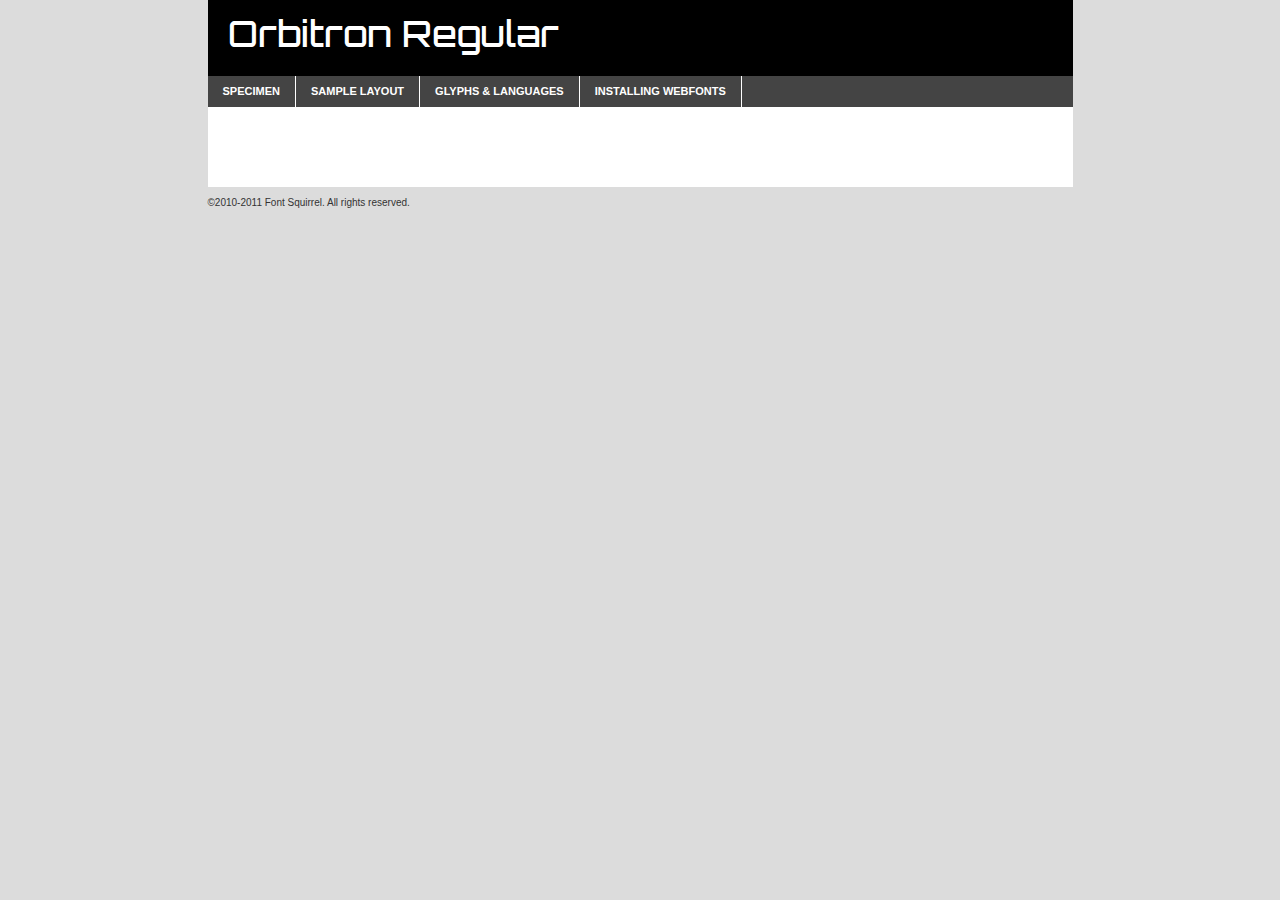
<file: fontkit/orbitron-medium-demo.html>
<!DOCTYPE html PUBLIC "-//W3C//DTD XHTML 1.0 Transitional//EN"
	"http://www.w3.org/TR/xhtml1/DTD/xhtml1-transitional.dtd">

<html xmlns="http://www.w3.org/1999/xhtml" xml:lang="en" lang="en">
<head>
	<meta http-equiv="Content-Type" content="text/html; charset=utf-8" />
	<script src="http://ajax.googleapis.com/ajax/libs/jquery/1.7.2/jquery.min.js" type="text/javascript" charset="utf-8"></script>
	<script src="specimen_files/easytabs.js" type="text/javascript" charset="utf-8"></script>
	<link rel="stylesheet" href="specimen_files/specimen_stylesheet.css" type="text/css" charset="utf-8" />
	<link rel="stylesheet" href="stylesheet.css" type="text/css" charset="utf-8" />

	<style type="text/css">
					body{
				font-family: 'orbitronregular';
							}
		</style>

	<title>Orbitron Regular Specimen</title>
	
	
	<script type="text/javascript" charset="utf-8">
		$(document).ready(function() {
			$('#container').easyTabs({defaultContent:1});
		});
	</script>
</head>

<body>
<div id="container">
	<div id="header">
		Orbitron Regular	</div>
	<ul class="tabs">
		<li><a href="#specimen">Specimen</a></li>
		<li><a href="#layout">Sample Layout</a></li>
				<li><a href="#glyphs">Glyphs &amp; Languages</a></li>
		<li><a href="#installing">Installing Webfonts</a></li>
		
	</ul>
	
	<div id="main_content">

		
			<div id="specimen">
		
				<div class="section">
					<div class="grid12 firstcol">
						<div class="huge">AaBb</div>
					</div>
				</div>
		
				<div class="section">
					<div class="glyph_range">A&#x200B;B&#x200b;C&#x200b;D&#x200b;E&#x200b;F&#x200b;G&#x200b;H&#x200b;I&#x200b;J&#x200b;K&#x200b;L&#x200b;M&#x200b;N&#x200b;O&#x200b;P&#x200b;Q&#x200b;R&#x200b;S&#x200b;T&#x200b;U&#x200b;V&#x200b;W&#x200b;X&#x200b;Y&#x200b;Z&#x200b;a&#x200b;b&#x200b;c&#x200b;d&#x200b;e&#x200b;f&#x200b;g&#x200b;h&#x200b;i&#x200b;j&#x200b;k&#x200b;l&#x200b;m&#x200b;n&#x200b;o&#x200b;p&#x200b;q&#x200b;r&#x200b;s&#x200b;t&#x200b;u&#x200b;v&#x200b;w&#x200b;x&#x200b;y&#x200b;z&#x200b;1&#x200b;2&#x200b;3&#x200b;4&#x200b;5&#x200b;6&#x200b;7&#x200b;8&#x200b;9&#x200b;0&#x200b;&amp;&#x200b;.&#x200b;,&#x200b;?&#x200b;!&#x200b;&#64;&#x200b;(&#x200b;)&#x200b;#&#x200b;$&#x200b;%&#x200b;*&#x200b;+&#x200b;-&#x200b;=&#x200b;:&#x200b;;</div>
				</div>
				<div class="section">
					<div class="grid12 firstcol">
						<table class="sample_table">
							<tr><td>10</td><td class="size10">abcdefghijklmnopqrstuvwxyzABCDEFGHIJKLMNOPQRSTUVWXYZ0123456789abcdefghijklmnopqrstuvwxyzABCDEFGHIJKLMNOPQRSTUVWXYZ0123456789abcdefghijklmnopqrstuvwxyzABCDEFGHIJKLMNOPQRSTUVWXYZ</td></tr>
							<tr><td>11</td><td class="size11">abcdefghijklmnopqrstuvwxyzABCDEFGHIJKLMNOPQRSTUVWXYZ0123456789abcdefghijklmnopqrstuvwxyzABCDEFGHIJKLMNOPQRSTUVWXYZ0123456789abcdefghijklmnopqrstuvwxyzABCDEFGHIJKLMNOPQRSTUVWXYZ</td></tr>
							<tr><td>12</td><td class="size12">abcdefghijklmnopqrstuvwxyzABCDEFGHIJKLMNOPQRSTUVWXYZ0123456789abcdefghijklmnopqrstuvwxyzABCDEFGHIJKLMNOPQRSTUVWXYZ0123456789abcdefghijklmnopqrstuvwxyzABCDEFGHIJKLMNOPQRSTUVWXYZ</td></tr>
							<tr><td>13</td><td class="size13">abcdefghijklmnopqrstuvwxyzABCDEFGHIJKLMNOPQRSTUVWXYZ0123456789abcdefghijklmnopqrstuvwxyzABCDEFGHIJKLMNOPQRSTUVWXYZ0123456789abcdefghijklmnopqrstuvwxyzABCDEFGHIJKLMNOPQRSTUVWXYZ</td></tr>
							<tr><td>14</td><td class="size14">abcdefghijklmnopqrstuvwxyzABCDEFGHIJKLMNOPQRSTUVWXYZ0123456789abcdefghijklmnopqrstuvwxyzABCDEFGHIJKLMNOPQRSTUVWXYZ0123456789abcdefghijklmnopqrstuvwxyzABCDEFGHIJKLMNOPQRSTUVWXYZ</td></tr>
							<tr><td>16</td><td class="size16">abcdefghijklmnopqrstuvwxyzABCDEFGHIJKLMNOPQRSTUVWXYZ0123456789abcdefghijklmnopqrstuvwxyzABCDEFGHIJKLMNOPQRSTUVWXYZ</td></tr>
							<tr><td>18</td><td class="size18">abcdefghijklmnopqrstuvwxyzABCDEFGHIJKLMNOPQRSTUVWXYZ0123456789abcdefghijklmnopqrstuvwxyzABCDEFGHIJKLMNOPQRSTUVWXYZ</td></tr>
							<tr><td>20</td><td class="size20">abcdefghijklmnopqrstuvwxyzABCDEFGHIJKLMNOPQRSTUVWXYZ0123456789abcdefghijklmnopqrstuvwxyzABCDEFGHIJKLMNOPQRSTUVWXYZ</td></tr>
							<tr><td>24</td><td class="size24">abcdefghijklmnopqrstuvwxyzABCDEFGHIJKLMNOPQRSTUVWXYZ0123456789abcdefghijklmnopqrstuvwxyzABCDEFGHIJKLMNOPQRSTUVWXYZ</td></tr>
							<tr><td>30</td><td class="size30">abcdefghijklmnopqrstuvwxyzABCDEFGHIJKLMNOPQRSTUVWXYZ0123456789abcdefghijklmnopqrstuvwxyzABCDEFGHIJKLMNOPQRSTUVWXYZ</td></tr>
							<tr><td>36</td><td class="size36">abcdefghijklmnopqrstuvwxyzABCDEFGHIJKLMNOPQRSTUVWXYZ0123456789abcdefghijklmnopqrstuvwxyzABCDEFGHIJKLMNOPQRSTUVWXYZ</td></tr>
							<tr><td>48</td><td class="size48">abcdefghijklmnopqrstuvwxyzABCDEFGHIJKLMNOPQRSTUVWXYZ0123456789abcdefghijklmnopqrstuvwxyzABCDEFGHIJKLMNOPQRSTUVWXYZ</td></tr>
							<tr><td>60</td><td class="size60">abcdefghijklmnopqrstuvwxyzABCDEFGHIJKLMNOPQRSTUVWXYZ0123456789abcdefghijklmnopqrstuvwxyzABCDEFGHIJKLMNOPQRSTUVWXYZ</td></tr>
							<tr><td>72</td><td class="size72">abcdefghijklmnopqrstuvwxyzABCDEFGHIJKLMNOPQRSTUVWXYZ0123456789abcdefghijklmnopqrstuvwxyzABCDEFGHIJKLMNOPQRSTUVWXYZ</td></tr>
							<tr><td>90</td><td class="size90">abcdefghijklmnopqrstuvwxyzABCDEFGHIJKLMNOPQRSTUVWXYZ0123456789abcdefghijklmnopqrstuvwxyzABCDEFGHIJKLMNOPQRSTUVWXYZ</td></tr>
						</table>
				
					</div>
			
				</div>
		
		
		
								<div class="section" id="bodycomparison">


										<div id="xheight">
				<div class="fontbody">&#x25FC;&#x25FC;&#x25FC;&#x25FC;&#x25FC;&#x25FC;&#x25FC;&#x25FC;&#x25FC;&#x25FC;&#x25FC;&#x25FC;&#x25FC;&#x25FC;&#x25FC;&#x25FC;&#x25FC;&#x25FC;&#x25FC;&#x25FC;&#x25FC;&#x25FC;&#x25FC;&#x25FC;&#x25FC;&#x25FC;&#x25FC;&#x25FC;&#x25FC;&#x25FC;&#x25FC;&#x25FC;&#x25FC;&#x25FC;&#x25FC;&#x25FC;&#x25FC;&#x25FC;&#x25FC;&#x25FC;&#x25FC;&#x25FC;&#x25FC;&#x25FC;&#x25FC;&#x25FC;&#x25FC;&#x25FC;&#x25FC;&#x25FC;&#x25FC;&#x25FC;&#x25FC;&#x25FC;&#x25FC;&#x25FC;&#x25FC;&#x25FC;&#x25FC;&#x25FC;&#x25FC;&#x25FC;&#x25FC;&#x25FC;&#x25FC;&#x25FC;&#x25FC;&#x25FC;&#x25FC;&#x25FC;&#x25FC;&#x25FC;&#x25FC;&#x25FC;&#x25FC;&#x25FC;&#x25FC;&#x25FC;&#x25FC;&#x25FC;&#x25FC;&#x25FC;&#x25FC;&#x25FC;&#x25FC;&#x25FC;&#x25FC;&#x25FC;&#x25FC;&#x25FC;&#x25FC;&#x25FC;&#x25FC;&#x25FC;&#x25FC;&#x25FC;&#x25FC;&#x25FC;&#x25FC;body</div><div class="arialbody">body</div><div class="verdanabody">body</div><div class="georgiabody">body</div></div>
										<div class="fontbody" style="z-index:1">
											body<span>Orbitron Regular</span>
										</div>
										<div class="arialbody" style="z-index:1">
											body<span>Arial</span>
										</div>
										<div class="verdanabody" style="z-index:1">
											body<span>Verdana</span>
										</div>
										<div class="georgiabody" style="z-index:1">
											body<span>Georgia</span>
										</div>



								</div>
		
		
				<div class="section psample psample_row1" id="">
					
					<div class="grid2 firstcol">
						<p class="size10"><span>10.</span>Aenean lacinia bibendum nulla sed consectetur. Fusce dapibus, tellus ac cursus commodo, tortor mauris condimentum nibh, ut fermentum massa justo sit amet risus. Nullam id dolor id nibh ultricies vehicula ut id elit. Cum sociis natoque penatibus et magnis dis parturient montes, nascetur ridiculus mus. Nulla vitae elit libero, a pharetra augue.</p>
			
					</div>
					<div class="grid3">
						<p class="size11"><span>11.</span>Aenean lacinia bibendum nulla sed consectetur. Fusce dapibus, tellus ac cursus commodo, tortor mauris condimentum nibh, ut fermentum massa justo sit amet risus. Nullam id dolor id nibh ultricies vehicula ut id elit. Cum sociis natoque penatibus et magnis dis parturient montes, nascetur ridiculus mus. Nulla vitae elit libero, a pharetra augue.</p>
			
					</div>
					<div class="grid3">
						<p class="size12"><span>12.</span>Aenean lacinia bibendum nulla sed consectetur. Fusce dapibus, tellus ac cursus commodo, tortor mauris condimentum nibh, ut fermentum massa justo sit amet risus. Nullam id dolor id nibh ultricies vehicula ut id elit. Cum sociis natoque penatibus et magnis dis parturient montes, nascetur ridiculus mus. Nulla vitae elit libero, a pharetra augue.</p>
			
					</div>
					<div class="grid4">
						<p class="size13"><span>13.</span>Aenean lacinia bibendum nulla sed consectetur. Fusce dapibus, tellus ac cursus commodo, tortor mauris condimentum nibh, ut fermentum massa justo sit amet risus. Nullam id dolor id nibh ultricies vehicula ut id elit. Cum sociis natoque penatibus et magnis dis parturient montes, nascetur ridiculus mus. Nulla vitae elit libero, a pharetra augue.</p>
			
					</div>
					<div class="white_blend"></div>
					
				</div>
				<div class="section psample psample_row2" id="">
					<div class="grid3 firstcol">
						<p class="size14"><span>14.</span>Aenean lacinia bibendum nulla sed consectetur. Fusce dapibus, tellus ac cursus commodo, tortor mauris condimentum nibh, ut fermentum massa justo sit amet risus. Nullam id dolor id nibh ultricies vehicula ut id elit. Cum sociis natoque penatibus et magnis dis parturient montes, nascetur ridiculus mus. Nulla vitae elit libero, a pharetra augue.</p>
			
					</div>
					<div class="grid4">
						<p class="size16"><span>16.</span>Aenean lacinia bibendum nulla sed consectetur. Fusce dapibus, tellus ac cursus commodo, tortor mauris condimentum nibh, ut fermentum massa justo sit amet risus. Nullam id dolor id nibh ultricies vehicula ut id elit. Cum sociis natoque penatibus et magnis dis parturient montes, nascetur ridiculus mus. Nulla vitae elit libero, a pharetra augue.</p>
			
					</div>
					<div class="grid5">
						<p class="size18"><span>18.</span>Aenean lacinia bibendum nulla sed consectetur. Fusce dapibus, tellus ac cursus commodo, tortor mauris condimentum nibh, ut fermentum massa justo sit amet risus. Nullam id dolor id nibh ultricies vehicula ut id elit. Cum sociis natoque penatibus et magnis dis parturient montes, nascetur ridiculus mus. Nulla vitae elit libero, a pharetra augue.</p>
			
					</div>

					<div class="white_blend"></div>

				</div>
				
				<div class="section psample psample_row3" id="">
					<div class="grid5 firstcol">
						<p class="size20"><span>20.</span>Aenean lacinia bibendum nulla sed consectetur. Fusce dapibus, tellus ac cursus commodo, tortor mauris condimentum nibh, ut fermentum massa justo sit amet risus. Nullam id dolor id nibh ultricies vehicula ut id elit. Cum sociis natoque penatibus et magnis dis parturient montes, nascetur ridiculus mus. Nulla vitae elit libero, a pharetra augue.</p>
					</div>
					<div class="grid7">
						<p class="size24"><span>24.</span>Aenean lacinia bibendum nulla sed consectetur. Fusce dapibus, tellus ac cursus commodo, tortor mauris condimentum nibh, ut fermentum massa justo sit amet risus. Nullam id dolor id nibh ultricies vehicula ut id elit. Cum sociis natoque penatibus et magnis dis parturient montes, nascetur ridiculus mus. Nulla vitae elit libero, a pharetra augue.</p>
					</div>
					
					<div class="white_blend"></div>
					
				</div>
				
				<div class="section psample psample_row4" id="">
					<div class="grid12 firstcol">
						<p class="size30"><span>30.</span>Aenean lacinia bibendum nulla sed consectetur. Fusce dapibus, tellus ac cursus commodo, tortor mauris condimentum nibh, ut fermentum massa justo sit amet risus. Nullam id dolor id nibh ultricies vehicula ut id elit. Cum sociis natoque penatibus et magnis dis parturient montes, nascetur ridiculus mus. Nulla vitae elit libero, a pharetra augue.</p>
					</div>
					<div class="white_blend"></div>
					
				</div>
				
				
				
				<div class="section psample psample_row1 fullreverse">
					<div class="grid2 firstcol">
						<p class="size10"><span>10.</span>Aenean lacinia bibendum nulla sed consectetur. Fusce dapibus, tellus ac cursus commodo, tortor mauris condimentum nibh, ut fermentum massa justo sit amet risus. Nullam id dolor id nibh ultricies vehicula ut id elit. Cum sociis natoque penatibus et magnis dis parturient montes, nascetur ridiculus mus. Nulla vitae elit libero, a pharetra augue.</p>
			
					</div>
					<div class="grid3">
						<p class="size11"><span>11.</span>Aenean lacinia bibendum nulla sed consectetur. Fusce dapibus, tellus ac cursus commodo, tortor mauris condimentum nibh, ut fermentum massa justo sit amet risus. Nullam id dolor id nibh ultricies vehicula ut id elit. Cum sociis natoque penatibus et magnis dis parturient montes, nascetur ridiculus mus. Nulla vitae elit libero, a pharetra augue.</p>
			
					</div>
					<div class="grid3">
						<p class="size12"><span>12.</span>Aenean lacinia bibendum nulla sed consectetur. Fusce dapibus, tellus ac cursus commodo, tortor mauris condimentum nibh, ut fermentum massa justo sit amet risus. Nullam id dolor id nibh ultricies vehicula ut id elit. Cum sociis natoque penatibus et magnis dis parturient montes, nascetur ridiculus mus. Nulla vitae elit libero, a pharetra augue.</p>
			
					</div>
					<div class="grid4">
						<p class="size13"><span>13.</span>Aenean lacinia bibendum nulla sed consectetur. Fusce dapibus, tellus ac cursus commodo, tortor mauris condimentum nibh, ut fermentum massa justo sit amet risus. Nullam id dolor id nibh ultricies vehicula ut id elit. Cum sociis natoque penatibus et magnis dis parturient montes, nascetur ridiculus mus. Nulla vitae elit libero, a pharetra augue.</p>
			
					</div>
					<div class="black_blend"></div>
					
				</div>
				
				<div class="section psample psample_row2 fullreverse">
					<div class="grid3 firstcol">
						<p class="size14"><span>14.</span>Aenean lacinia bibendum nulla sed consectetur. Fusce dapibus, tellus ac cursus commodo, tortor mauris condimentum nibh, ut fermentum massa justo sit amet risus. Nullam id dolor id nibh ultricies vehicula ut id elit. Cum sociis natoque penatibus et magnis dis parturient montes, nascetur ridiculus mus. Nulla vitae elit libero, a pharetra augue.</p>
			
					</div>
					<div class="grid4">
						<p class="size16"><span>16.</span>Aenean lacinia bibendum nulla sed consectetur. Fusce dapibus, tellus ac cursus commodo, tortor mauris condimentum nibh, ut fermentum massa justo sit amet risus. Nullam id dolor id nibh ultricies vehicula ut id elit. Cum sociis natoque penatibus et magnis dis parturient montes, nascetur ridiculus mus. Nulla vitae elit libero, a pharetra augue.</p>
			
					</div>
					<div class="grid5">
						<p class="size18"><span>18.</span>Aenean lacinia bibendum nulla sed consectetur. Fusce dapibus, tellus ac cursus commodo, tortor mauris condimentum nibh, ut fermentum massa justo sit amet risus. Nullam id dolor id nibh ultricies vehicula ut id elit. Cum sociis natoque penatibus et magnis dis parturient montes, nascetur ridiculus mus. Nulla vitae elit libero, a pharetra augue.</p>
			
					</div>
					<div class="black_blend"></div>

				</div>
				
				<div class="section psample fullreverse psample_row3" id="">
					<div class="grid5 firstcol">
						<p class="size20"><span>20.</span>Aenean lacinia bibendum nulla sed consectetur. Fusce dapibus, tellus ac cursus commodo, tortor mauris condimentum nibh, ut fermentum massa justo sit amet risus. Nullam id dolor id nibh ultricies vehicula ut id elit. Cum sociis natoque penatibus et magnis dis parturient montes, nascetur ridiculus mus. Nulla vitae elit libero, a pharetra augue.</p>
					</div>
					<div class="grid7">
						<p class="size24"><span>24.</span>Aenean lacinia bibendum nulla sed consectetur. Fusce dapibus, tellus ac cursus commodo, tortor mauris condimentum nibh, ut fermentum massa justo sit amet risus. Nullam id dolor id nibh ultricies vehicula ut id elit. Cum sociis natoque penatibus et magnis dis parturient montes, nascetur ridiculus mus. Nulla vitae elit libero, a pharetra augue.</p>
					</div>
					
					<div class="black_blend"></div>
					
				</div>
				
				<div class="section psample fullreverse psample_row4" id="" style="border-bottom: 20px #000 solid;">
					<div class="grid12 firstcol">
						<p class="size30"><span>30.</span>Aenean lacinia bibendum nulla sed consectetur. Fusce dapibus, tellus ac cursus commodo, tortor mauris condimentum nibh, ut fermentum massa justo sit amet risus. Nullam id dolor id nibh ultricies vehicula ut id elit. Cum sociis natoque penatibus et magnis dis parturient montes, nascetur ridiculus mus. Nulla vitae elit libero, a pharetra augue.</p>
					</div>
					<div class="black_blend"></div>
					
				</div>
				
				
				
				
			</div>
			
			<div id="layout">
				
				<div class="section">
					
					<div class="grid12 firstcol">
						<h1>Lorem Ipsum Dolor</h1>
						<h2>Etiam porta sem malesuada magna mollis euismod</h2>
						
						<p class="byline">By <a href="#link">Aenean Lacinia</a></p>
					</div>
				</div>
				<div class="section">
					<div class="grid8 firstcol">
						<p class="large">Donec sed odio dui. Morbi leo risus, porta ac consectetur ac, vestibulum at eros. Fusce dapibus, tellus ac cursus commodo, tortor mauris condimentum nibh, ut fermentum massa justo sit amet risus. </p>

						
						<h3>Pellentesque ornare sem</h3>

						<p>Maecenas sed diam eget risus varius blandit sit amet non magna. Maecenas faucibus mollis interdum. Donec ullamcorper nulla non metus auctor fringilla. Nullam id dolor id nibh ultricies vehicula ut id elit. Nullam id dolor id nibh ultricies vehicula ut id elit. </p>

						<p>Aenean eu leo quam. Pellentesque ornare sem lacinia quam venenatis vestibulum. Lorem ipsum dolor sit amet, consectetur adipiscing elit. Cum sociis natoque penatibus et magnis dis parturient montes, nascetur ridiculus mus. </p>

						<p>Nulla vitae elit libero, a pharetra augue. Praesent commodo cursus magna, vel scelerisque nisl consectetur et. Aenean lacinia bibendum nulla sed consectetur. </p>

						<p>Nullam quis risus eget urna mollis ornare vel eu leo. Nullam quis risus eget urna mollis ornare vel eu leo. Maecenas sed diam eget risus varius blandit sit amet non magna. Donec ullamcorper nulla non metus auctor fringilla. </p>

						<h3>Cras mattis consectetur</h3>

						<p>Aenean eu leo quam. Pellentesque ornare sem lacinia quam venenatis vestibulum. Aenean lacinia bibendum nulla sed consectetur. Integer posuere erat a ante venenatis dapibus posuere velit aliquet. Cras mattis consectetur purus sit amet fermentum. </p>

						<p>Nullam id dolor id nibh ultricies vehicula ut id elit. Nullam quis risus eget urna mollis ornare vel eu leo. Cras mattis consectetur purus sit amet fermentum.</p>
					</div>
					
					<div class="grid4 sidebar">
						
						<div class="box reverse">
							<p class="last">Nullam quis risus eget urna mollis ornare vel eu leo. Donec ullamcorper nulla non metus auctor fringilla. Cras mattis consectetur purus sit amet fermentum. Sed posuere consectetur est at lobortis. Lorem ipsum dolor sit amet, consectetur adipiscing elit. </p>
						</div>
						
						<p class="caption">Maecenas sed diam eget risus varius.</p>

						<p>Vestibulum id ligula porta felis euismod semper. Integer posuere erat a ante venenatis dapibus posuere velit aliquet. Vestibulum id ligula porta felis euismod semper. Sed posuere consectetur est at lobortis. Maecenas sed diam eget risus varius blandit sit amet non magna. Fusce dapibus, tellus ac cursus commodo, tortor mauris condimentum nibh, ut fermentum massa justo sit amet risus. </p>

					

						<p>Duis mollis, est non commodo luctus, nisi erat porttitor ligula, eget lacinia odio sem nec elit. Aenean lacinia bibendum nulla sed consectetur. Vivamus sagittis lacus vel augue laoreet rutrum faucibus dolor auctor. Aenean lacinia bibendum nulla sed consectetur. Nullam quis risus eget urna mollis ornare vel eu leo. </p>

						<p>Praesent commodo cursus magna, vel scelerisque nisl consectetur et. Donec ullamcorper nulla non metus auctor fringilla. Maecenas faucibus mollis interdum. Fusce dapibus, tellus ac cursus commodo, tortor mauris condimentum nibh, ut fermentum massa justo sit amet risus. </p>

					</div>
				</div>
				
			</div>


			



		<div id="glyphs">
			<div class="section">
				<div class="grid12 firstcol">
			
				<h1>Language Support</h1>
				<p>The subset of Orbitron Regular in this kit supports the following languages:<br />
			
					Albanian, Basque, Breton, Chamorro, Dutch, English, Estonian, Finnish, French, Frisian, Galician, German, Italian, Malagasy, Portuguese, Spanish, Swedish				</p>
				<h1>Glyph Chart</h1>
				<p>The subset of Orbitron Regular in this kit includes all the glyphs listed below. Unicode entities are included above each glyph to help you insert individual characters into your layout.</p>
				<div id="glyph_chart">
			
																				 <div><p>&amp;#32;</p>&#32;</div>
																				 <div><p>&amp;#33;</p>&#33;</div>
																				 <div><p>&amp;#34;</p>&#34;</div>
																				 <div><p>&amp;#35;</p>&#35;</div>
																				 <div><p>&amp;#36;</p>&#36;</div>
																				 <div><p>&amp;#37;</p>&#37;</div>
																				 <div><p>&amp;#38;</p>&#38;</div>
																				 <div><p>&amp;#39;</p>&#39;</div>
																				 <div><p>&amp;#40;</p>&#40;</div>
																				 <div><p>&amp;#41;</p>&#41;</div>
																				 <div><p>&amp;#42;</p>&#42;</div>
																				 <div><p>&amp;#43;</p>&#43;</div>
																				 <div><p>&amp;#44;</p>&#44;</div>
																				 <div><p>&amp;#45;</p>&#45;</div>
																				 <div><p>&amp;#46;</p>&#46;</div>
																				 <div><p>&amp;#47;</p>&#47;</div>
																				 <div><p>&amp;#48;</p>&#48;</div>
																				 <div><p>&amp;#49;</p>&#49;</div>
																				 <div><p>&amp;#50;</p>&#50;</div>
																				 <div><p>&amp;#51;</p>&#51;</div>
																				 <div><p>&amp;#52;</p>&#52;</div>
																				 <div><p>&amp;#53;</p>&#53;</div>
																				 <div><p>&amp;#54;</p>&#54;</div>
																				 <div><p>&amp;#55;</p>&#55;</div>
																				 <div><p>&amp;#56;</p>&#56;</div>
																				 <div><p>&amp;#57;</p>&#57;</div>
																				 <div><p>&amp;#58;</p>&#58;</div>
																				 <div><p>&amp;#59;</p>&#59;</div>
																				 <div><p>&amp;#60;</p>&#60;</div>
																				 <div><p>&amp;#61;</p>&#61;</div>
																				 <div><p>&amp;#62;</p>&#62;</div>
																				 <div><p>&amp;#63;</p>&#63;</div>
																				 <div><p>&amp;#64;</p>&#64;</div>
																				 <div><p>&amp;#65;</p>&#65;</div>
																				 <div><p>&amp;#66;</p>&#66;</div>
																				 <div><p>&amp;#67;</p>&#67;</div>
																				 <div><p>&amp;#68;</p>&#68;</div>
																				 <div><p>&amp;#69;</p>&#69;</div>
																				 <div><p>&amp;#70;</p>&#70;</div>
																				 <div><p>&amp;#71;</p>&#71;</div>
																				 <div><p>&amp;#72;</p>&#72;</div>
																				 <div><p>&amp;#73;</p>&#73;</div>
																				 <div><p>&amp;#74;</p>&#74;</div>
																				 <div><p>&amp;#75;</p>&#75;</div>
																				 <div><p>&amp;#76;</p>&#76;</div>
																				 <div><p>&amp;#77;</p>&#77;</div>
																				 <div><p>&amp;#78;</p>&#78;</div>
																				 <div><p>&amp;#79;</p>&#79;</div>
																				 <div><p>&amp;#80;</p>&#80;</div>
																				 <div><p>&amp;#81;</p>&#81;</div>
																				 <div><p>&amp;#82;</p>&#82;</div>
																				 <div><p>&amp;#83;</p>&#83;</div>
																				 <div><p>&amp;#84;</p>&#84;</div>
																				 <div><p>&amp;#85;</p>&#85;</div>
																				 <div><p>&amp;#86;</p>&#86;</div>
																				 <div><p>&amp;#87;</p>&#87;</div>
																				 <div><p>&amp;#88;</p>&#88;</div>
																				 <div><p>&amp;#89;</p>&#89;</div>
																				 <div><p>&amp;#90;</p>&#90;</div>
																				 <div><p>&amp;#91;</p>&#91;</div>
																				 <div><p>&amp;#92;</p>&#92;</div>
																				 <div><p>&amp;#93;</p>&#93;</div>
																				 <div><p>&amp;#95;</p>&#95;</div>
																				 <div><p>&amp;#96;</p>&#96;</div>
																				 <div><p>&amp;#97;</p>&#97;</div>
																				 <div><p>&amp;#98;</p>&#98;</div>
																				 <div><p>&amp;#99;</p>&#99;</div>
																				 <div><p>&amp;#100;</p>&#100;</div>
																				 <div><p>&amp;#101;</p>&#101;</div>
																				 <div><p>&amp;#102;</p>&#102;</div>
																				 <div><p>&amp;#103;</p>&#103;</div>
																				 <div><p>&amp;#104;</p>&#104;</div>
																				 <div><p>&amp;#105;</p>&#105;</div>
																				 <div><p>&amp;#106;</p>&#106;</div>
																				 <div><p>&amp;#107;</p>&#107;</div>
																				 <div><p>&amp;#108;</p>&#108;</div>
																				 <div><p>&amp;#109;</p>&#109;</div>
																				 <div><p>&amp;#110;</p>&#110;</div>
																				 <div><p>&amp;#111;</p>&#111;</div>
																				 <div><p>&amp;#112;</p>&#112;</div>
																				 <div><p>&amp;#113;</p>&#113;</div>
																				 <div><p>&amp;#114;</p>&#114;</div>
																				 <div><p>&amp;#115;</p>&#115;</div>
																				 <div><p>&amp;#116;</p>&#116;</div>
																				 <div><p>&amp;#117;</p>&#117;</div>
																				 <div><p>&amp;#118;</p>&#118;</div>
																				 <div><p>&amp;#119;</p>&#119;</div>
																				 <div><p>&amp;#120;</p>&#120;</div>
																				 <div><p>&amp;#121;</p>&#121;</div>
																				 <div><p>&amp;#122;</p>&#122;</div>
																				 <div><p>&amp;#123;</p>&#123;</div>
																				 <div><p>&amp;#124;</p>&#124;</div>
																				 <div><p>&amp;#125;</p>&#125;</div>
																				 <div><p>&amp;#126;</p>&#126;</div>
																				 <div><p>&amp;#161;</p>&#161;</div>
																				 <div><p>&amp;#162;</p>&#162;</div>
																				 <div><p>&amp;#163;</p>&#163;</div>
																				 <div><p>&amp;#168;</p>&#168;</div>
																				 <div><p>&amp;#176;</p>&#176;</div>
																				 <div><p>&amp;#180;</p>&#180;</div>
																				 <div><p>&amp;#182;</p>&#182;</div>
																				 <div><p>&amp;#184;</p>&#184;</div>
																				 <div><p>&amp;#191;</p>&#191;</div>
																				 <div><p>&amp;#192;</p>&#192;</div>
																				 <div><p>&amp;#193;</p>&#193;</div>
																				 <div><p>&amp;#194;</p>&#194;</div>
																				 <div><p>&amp;#195;</p>&#195;</div>
																				 <div><p>&amp;#196;</p>&#196;</div>
																				 <div><p>&amp;#197;</p>&#197;</div>
																				 <div><p>&amp;#198;</p>&#198;</div>
																				 <div><p>&amp;#199;</p>&#199;</div>
																				 <div><p>&amp;#200;</p>&#200;</div>
																				 <div><p>&amp;#201;</p>&#201;</div>
																				 <div><p>&amp;#202;</p>&#202;</div>
																				 <div><p>&amp;#203;</p>&#203;</div>
																				 <div><p>&amp;#204;</p>&#204;</div>
																				 <div><p>&amp;#205;</p>&#205;</div>
																				 <div><p>&amp;#206;</p>&#206;</div>
																				 <div><p>&amp;#207;</p>&#207;</div>
																				 <div><p>&amp;#209;</p>&#209;</div>
																				 <div><p>&amp;#210;</p>&#210;</div>
																				 <div><p>&amp;#211;</p>&#211;</div>
																				 <div><p>&amp;#212;</p>&#212;</div>
																				 <div><p>&amp;#213;</p>&#213;</div>
																				 <div><p>&amp;#214;</p>&#214;</div>
																				 <div><p>&amp;#215;</p>&#215;</div>
																				 <div><p>&amp;#217;</p>&#217;</div>
																				 <div><p>&amp;#218;</p>&#218;</div>
																				 <div><p>&amp;#219;</p>&#219;</div>
																				 <div><p>&amp;#220;</p>&#220;</div>
																				 <div><p>&amp;#221;</p>&#221;</div>
																				 <div><p>&amp;#223;</p>&#223;</div>
																				 <div><p>&amp;#224;</p>&#224;</div>
																				 <div><p>&amp;#225;</p>&#225;</div>
																				 <div><p>&amp;#226;</p>&#226;</div>
																				 <div><p>&amp;#227;</p>&#227;</div>
																				 <div><p>&amp;#228;</p>&#228;</div>
																				 <div><p>&amp;#229;</p>&#229;</div>
																				 <div><p>&amp;#230;</p>&#230;</div>
																				 <div><p>&amp;#231;</p>&#231;</div>
																				 <div><p>&amp;#232;</p>&#232;</div>
																				 <div><p>&amp;#233;</p>&#233;</div>
																				 <div><p>&amp;#234;</p>&#234;</div>
																				 <div><p>&amp;#235;</p>&#235;</div>
																				 <div><p>&amp;#236;</p>&#236;</div>
																				 <div><p>&amp;#237;</p>&#237;</div>
																				 <div><p>&amp;#238;</p>&#238;</div>
																				 <div><p>&amp;#239;</p>&#239;</div>
																				 <div><p>&amp;#241;</p>&#241;</div>
																				 <div><p>&amp;#242;</p>&#242;</div>
																				 <div><p>&amp;#243;</p>&#243;</div>
																				 <div><p>&amp;#244;</p>&#244;</div>
																				 <div><p>&amp;#245;</p>&#245;</div>
																				 <div><p>&amp;#246;</p>&#246;</div>
																				 <div><p>&amp;#247;</p>&#247;</div>
																				 <div><p>&amp;#249;</p>&#249;</div>
																				 <div><p>&amp;#250;</p>&#250;</div>
																				 <div><p>&amp;#251;</p>&#251;</div>
																				 <div><p>&amp;#252;</p>&#252;</div>
																				 <div><p>&amp;#253;</p>&#253;</div>
																				 <div><p>&amp;#255;</p>&#255;</div>
																				 <div><p>&amp;#305;</p>&#305;</div>
																				 <div><p>&amp;#338;</p>&#338;</div>
																				 <div><p>&amp;#339;</p>&#339;</div>
																				 <div><p>&amp;#352;</p>&#352;</div>
																				 <div><p>&amp;#353;</p>&#353;</div>
																				 <div><p>&amp;#376;</p>&#376;</div>
																				 <div><p>&amp;#381;</p>&#381;</div>
																				 <div><p>&amp;#382;</p>&#382;</div>
																				 <div><p>&amp;#710;</p>&#710;</div>
																				 <div><p>&amp;#711;</p>&#711;</div>
																				 <div><p>&amp;#728;</p>&#728;</div>
																				 <div><p>&amp;#729;</p>&#729;</div>
																				 <div><p>&amp;#730;</p>&#730;</div>
																				 <div><p>&amp;#732;</p>&#732;</div>
																				 <div><p>&amp;#8211;</p>&#8211;</div>
																				 <div><p>&amp;#8212;</p>&#8212;</div>
																				 <div><p>&amp;#8216;</p>&#8216;</div>
																				 <div><p>&amp;#8217;</p>&#8217;</div>
																				 <div><p>&amp;#8220;</p>&#8220;</div>
																				 <div><p>&amp;#8221;</p>&#8221;</div>
																				 <div><p>&amp;#8226;</p>&#8226;</div>
																				 <div><p>&amp;#8230;</p>&#8230;</div>
																				 <div><p>&amp;#8364;</p>&#8364;</div>
																				 <div><p>&amp;#8722;</p>&#8722;</div>
																				 <div><p>&amp;#9724;</p>&#9724;</div>
																				 <div><p>&amp;#57344;</p>&#57344;</div>
																				 <div><p>&amp;#57346;</p>&#57346;</div>
																				 <div><p>&amp;#57347;</p>&#57347;</div>
																				 <div><p>&amp;#57349;</p>&#57349;</div>
																				 <div><p>&amp;#57350;</p>&#57350;</div>
																				 <div><p>&amp;#57351;</p>&#57351;</div>
																				 <div><p>&amp;#57352;</p>&#57352;</div>
																				 <div><p>&amp;#57353;</p>&#57353;</div>
																				 <div><p>&amp;#57354;</p>&#57354;</div>
																				 <div><p>&amp;#57355;</p>&#57355;</div>
																				 <div><p>&amp;#57356;</p>&#57356;</div>
																																																																																																																																																																																																																																																																																																																																																																																																																																																																																																																																																																														</div>	
				</div>
		
		
			</div>
		</div>
		
		
		<div id="specs">
			
		</div>
	
		<div id="installing">
			<div class="section">
				<div class="grid7 firstcol">
					<h1>Installing Webfonts</h1>
					
					<p>Webfonts are supported by all major browser platforms but not all in the same way. There are currently four different font formats that must be included in order to target all browsers. This includes TTF, WOFF, EOT and SVG.</p>
					
					<h2>1. Upload your webfonts</h2>
					<p>You must upload your webfont kit to your website. They should be in or near the same directory as your CSS files.</p>
					
					<h2>2. Include the webfont stylesheet</h2>
					<p>A special CSS @font-face declaration helps the various browsers select the appropriate font it needs without causing you a bunch of headaches. Learn more about this syntax by reading the <a href="http://www.fontspring.com/blog/further-hardening-of-the-bulletproof-syntax">Fontspring blog post</a> about it. The code for it is as follows:</p>


<code>
@font-face{ 
	font-family: 'MyWebFont';
	src: url('WebFont.eot');
	src: url('WebFont.eot?#iefix') format('embedded-opentype'),
	     url('WebFont.woff') format('woff'),
	     url('WebFont.ttf') format('truetype'),
	     url('WebFont.svg#webfont') format('svg');
}
</code>

	<p>We've already gone ahead and generated the code for you. All you have to do is link to the stylesheet in your HTML, like this:</p>
	<code>&lt;link rel=&quot;stylesheet&quot; href=&quot;stylesheet.css&quot; type=&quot;text/css&quot; charset=&quot;utf-8&quot; /&gt;</code>

					<h2>3. Modify your own stylesheet</h2>
					<p>To take advantage of your new fonts, you must tell your stylesheet to use them. Look at the original @font-face declaration above and find the property called "font-family." The name linked there will be what you use to reference the font. Prepend that webfont name to the font stack in the "font-family" property, inside the selector you want to change. For example:</p>
<code>p { font-family: 'WebFont', Arial, sans-serif; }</code>

<h2>4. Test</h2>
<p>Getting webfonts to work cross-browser <em>can</em> be tricky. Use the information in the sidebar to help you if you find that fonts aren't loading in a particular browser.</p>
				</div>
				
				<div class="grid5 sidebar">
					<div class="box">
						<h2>Troubleshooting<br />Font-Face Problems</h2>
						<p>Having trouble getting your webfonts to load in your new website? Here are some tips to sort out what might be the problem.</p>

						<h3>Fonts not showing in any browser</h3>

						<p>This sounds like you need to work on the plumbing. You either did not upload the fonts to the correct directory, or you did not link the fonts properly in the CSS. If you've confirmed that all this is correct and you still have a problem, take a look at your .htaccess file and see if requests are getting intercepted.</p>

						<h3>Fonts not loading in iPhone or iPad</h3>

						<p>The most common problem here is that you are serving the fonts from an IIS server. IIS refuses to serve files that have unknown MIME types. If that is the case, you must set the MIME type for SVG to "image/svg+xml" in the server settings. Follow these instructions from Microsoft if you need help.</p>

						<h3>Fonts not loading in Firefox</h3>

						<p>The primary reason for this failure? You are still using a version Firefox older than 3.5. So upgrade already! If that isn't it, then you are very likely serving fonts from a different domain. Firefox requires that all font assets be served from the same domain. Lastly it is possible that you need to add WOFF to your list of MIME types (if you are serving via IIS.)</p>

						<h3>Fonts not loading in IE</h3>

						<p>Are you looking at Internet Explorer on an actual Windows machine or are you cheating by using a service like Adobe BrowserLab? Many of these screenshot services do not render @font-face for IE. Best to test it on a real machine.</p>

						<h3>Fonts not loading in IE9</h3>

						<p>IE9, like Firefox, requires that fonts be served from the same domain as the website. Make sure that is the case.</p>
					</div>
				</div>
			</div>
			
		</div>
	
	</div>
	<div id="footer">
		<p>&copy;2010-2011 Font Squirrel. All rights reserved.</p>
	</div>
</div>
</body>
</html>
</file>
<file: fontkit/stylesheet.css>
/* Generated by Font Squirrel (http://www.fontsquirrel.com) on March 19, 2014 */



@font-face {
    font-family: 'orbitronblack';
    src: url('orbitron-black.eot');
    src: url('orbitron-black.eot?#iefix') format('embedded-opentype'),
         url('orbitron-black.woff') format('woff'),
         url('orbitron-black.ttf') format('truetype'),
         url('orbitron-black.svg#orbitronblack') format('svg');
    font-weight: normal;
    font-style: normal;

}




@font-face {
    font-family: 'orbitronregular';
    src: url('orbitron-medium.eot');
    src: url('orbitron-medium.eot?#iefix') format('embedded-opentype'),
         url('orbitron-medium.woff') format('woff'),
         url('orbitron-medium.ttf') format('truetype'),
         url('orbitron-medium.svg#orbitronregular') format('svg');
    font-weight: normal;
    font-style: normal;

}




@font-face {
    font-family: 'orbitronlight';
    src: url('orbitron-light.eot');
    src: url('orbitron-light.eot?#iefix') format('embedded-opentype'),
         url('orbitron-light.woff') format('woff'),
         url('orbitron-light.ttf') format('truetype'),
         url('orbitron-light.svg#orbitronlight') format('svg');
    font-weight: normal;
    font-style: normal;

}

@font-face {
    font-family: 'rationale';
    src: url('rationale.otf');
    font-weight: normal;
    font-style: normal;

}


@font-face {
    font-family: 'Exo2';
    src: url('Exo-Regular.otf');
    font-weight: normal;
    font-style: normal;

}
</file>
<file: style.css>
﻿body
{
    font-family: 'Exo2';
    font-size: 1.2em;
    margin: 0px;
	text-align: center;
	background-color: #1A0066;
	background-image: url('./img/pass2/bg.png'); 
    background-size: 100%;
    color: white;
    font-family: 'Exo2';
    font-weight: 10;
}

h1
{
    margin: 0px;
}

h2
{
    font-size: 2.4em;
    font-family: 'rationale';
    color: #FF5000;
    line-height: 0.8em;
}

h3
{
    font-size: 3.5em;
    margin: 10px -90px 40px 20%;
    font-family: 'rationale';
    color: #FF5000;
    line-height: 0.8em;
    text-align: left;
    float: left;
}

h4
{
    font-size: 2.1em;
    font-family: 'rationale';
    font-weight: 100;
    margin: 5px;
    color: #FF5000;
}


h5
{
    font-size: 0.9em;
    font-family: 'Exo2';
    line-height: 0.6em;
    text-align: left;
    color: #ffffff;
}

h6
{
    font-size: 3.4em;
    font-family: 'orbitronlight';
    font-weight: 400;
	margin: 0;
	margin-top: 30px;
	margin-bottom: 30px;
    color: #FF5500;
}

#nametag
{
    padding-left: 30px;
    padding-top: 10px;
    padding-bottom: 1px;
}

sub
{	
	color: #ff9000;
}


p
{
    margin-left: 2px;
}

#nkl {box-shadow: #ff5000 0px 0 0 0;}
#nkl:hover{box-shadow: #ff5000 0px 0px 40px 0px;}
#dln {box-shadow: #ff5000 0 0 0 0;}
#dln:hover{box-shadow: #ff5000 0px 0px 40px 0px;}

#nametag ul
{
    
    margin-left: -40px;
}
#nametag li
{
    display: inline;    
    background-color: #000;
    padding-bottom: 10px;
    padding-top: 10px;
    padding-left: 10px;
    padding-right: 30px;
    text-align: center;
    font-size: large;
}
#nametag a
{    
    text-decoration: none;
}
#nametag a li:hover
{
    background-color: #FF3700;
}
#nametag a li
{
    color: #fff;
}


#topProjects
{
    padding-left: 30px;
    display: inline-block;
	background-color: #f1f1f1;
	width: 100%;
}
#topProjects h3
{
	
}
#topProjects .top
{
    margin-top: -60px;
    margin-left: -60px;
    display:inline-block;
    width: 350px;   
    padding: 50px; 
    padding-bottom: 0px; 
    margin-bottom: -10px; 
    font-size: small;
    vertical-align: top;
}
#topProjects img
{
    height: 19%;
}
#topProjects li
{
    list-style-type: none;

}


#latest 
{
    display: inline-block;
	float: left;
}
#latest2 
{
    display: inline-block;
	margin-top: 40px;
}
#latest2 li
{	
    list-style-type: none;
}
a
{
	color: #ff5000;
}
a:hover
{
	color: #fff;
}
small
{
}

#download {
clear:both; 
background-color: #FF5000; 
border: 0 none; 
color: #FFFFFF; 
cursor: pointer; 
display: inline-block; font-size:24px; font-weight: bold; padding:30px; text-align: center; text-decoration: none; vertical-align: middle; white-space: nowrap; width: auto; 
margin: 10px;
    font-family: 'rationale';
}
#download2 {
clear:both; 
background-color: #FF5000; 
border: 0 none; 
color: #FFFFFF; 
cursor: pointer; 
display: inline-block; font-size:24px; font-weight: bold; padding: 10px 30px 10px 30px; text-align: center; text-decoration: none; vertical-align: middle; white-space: nowrap; width: auto; 
margin: 10px;
    font-family: 'rationale';
}

#download:hover 
{
background-color:#00008C;
}
#download2:hover 
{
background-color:#00008C;
}
		
		
#mc_embed_signup
{
	font: Exo; 
}

/* MailChimp Form Embed Code - Slim - 08/17/2011 */
#mc_embed_signup form {text-align:center;  }
#mc_embed_signup h2 {font-weight:bold; padding:0; margin:15px 0; font-size:1.4em;}
#mc_embed_signup input {border:1px solid #ff5000; -webkit-appearance:none;}
#mc_embed_signup input[type=checkbox]{-webkit-appearance:checkbox;}
#mc_embed_signup input[type=radio]{-webkit-appearance:radio;}
#mc_embed_signup input:focus {border-color:#333;}
#mc_embed_signup .button {clear:both; background-color: #ff5000; border: 0 none; color: #FFFFFF; cursor: pointer; display: inline-block; font-size:15px; font-weight: bold; height: 32px; line-height: 32px; padding:0; text-align: center; text-decoration: none; vertical-align: top; white-space: nowrap; width: auto;}


#mc_embed_signup .button:hover {background-color:#00008C;}
#mc_embed_signup .small-meta {font-size: 11px;}
#mc_embed_signup .nowrap {white-space:nowrap;}     
#mc_embed_signup .clear {clear:none; display:inline;}

#mc_embed_signup label {display:block; font-size:26px; padding-bottom:10px; font-weight:bold;}
#mc_embed_signup input.email { padding:8px 0; margin:0 4% 10px 0; text-indent:5px; width:58%; min-width:130px;}
#mc_embed_signup input.button { width:35%; margin:0 0 10px 0; min-width:90px;}

#mc_embed_signup div#mce-responses {float:left; top:-1.4em; padding:0em .5em 0em .5em; overflow:hidden; width:90%;margin: 0 5%; clear: both;}
#mc_embed_signup div.response {margin:1em 0; padding:1em .5em .5em 0; font-weight:bold; float:left; top:-1.5em; z-index:1; width:80%;}
#mc_embed_signup #mce-error-response {display:none;}
#mc_embed_signup #mce-success-response {color:#529214; display:none;}
#mc_embed_signup label.error {display:block; float:none; width:auto; margin-left:1.05em; text-align:left; padding:.5em 0;}
</file>
<file: fontkit/specimen_files/specimen_stylesheet.css>
@import url('grid_12-825-55-15.css');

/*  
	CSS Reset by Eric Meyer - Released under Public Domain
    http://meyerweb.com/eric/tools/css/reset/
*/
html, body, div, span, applet, object, iframe,
h1, h2, h3, h4, h5, h6, p, blockquote, pre,
a, abbr, acronym, address, big, cite, code,
del, dfn, em, font, img, ins, kbd, q, s, samp,
small, strike, strong, sub, sup, tt, var,
b, u, i, center, dl, dt, dd, ol, ul, li,
fieldset, form, label, legend, table, 
caption, tbody, tfoot, thead, tr, th, td 
                  {margin: 0;padding: 0;border: 0;outline: 0;
                  font-size: 100%;vertical-align: baseline;
                  background: transparent;}
body              {line-height: 1;}
ol, ul            {list-style: none;}
blockquote, q     {quotes: none;}
blockquote:before, blockquote:after,
q:before, q:after {content: '';	content: none;}
:focus            {outline: 0;}
ins               {text-decoration: none;}
del               {text-decoration: line-through;}
table             {border-collapse: collapse;border-spacing: 0;}




body {
	color: #000;
	background-color: #dcdcdc;
}

a {
	text-decoration: none;
	color: #1883ba;
}

h1{
	font-size: 32px;
	font-weight: normal;
	font-style: normal;
	margin-bottom: 18px;
}

h2{
	font-size: 18px;
}

#container {
	width: 865px;
	margin: 0px auto;
}


#header {
	padding: 20px;
	font-size: 36px;
	background-color: #000;
	color: #fff;
}

#header span {
	color: #666;
}
#main_content {
	background-color: #fff;
	padding: 60px 20px 20px;
}


#footer p {
	margin: 0;
	padding-top: 10px;
	padding-bottom: 50px;
	color: #333;
	font: 10px Arial, sans-serif;
}

.tabs {
	width: 100%;
	height: 31px;
	background-color: #444;
}
.tabs li {
	float:  left;
	margin: 0;
	overflow: hidden;
	background-color: #444;
}
.tabs li a {
	display: block;
	color: #fff;
	text-decoration: none;
	font: bold 11px/11px 'Arial';
	text-transform: uppercase;
	padding: 10px 15px;
	border-right: 1px solid #fff;
}

.tabs li a:hover {
		background-color: #00b3ff;

}

.tabs li.active a {
	color:  #000;
	background-color: #fff;
}



div.huge {
	
	font-size: 300px;
	line-height: 1em;
	padding: 0;
	letter-spacing: -.02em;
	overflow: hidden;
}
div.glyph_range {
	font-size: 72px;
	line-height: 1.1em;
}

.size10{ font-size: 10px; }
.size11{ font-size: 11px; }
.size12{ font-size: 12px; }
.size13{ font-size: 13px; }
.size14{ font-size: 14px; }
.size16{ font-size: 16px; }
.size18{ font-size: 18px; }
.size20{ font-size: 20px; }
.size24{ font-size: 24px; }
.size30{ font-size: 30px; }
.size36{ font-size: 36px; }
.size48{ font-size: 48px; }
.size60{ font-size: 60px; }
.size72{ font-size: 72px; }
.size90{ font-size: 90px; }


.psample_row1 {	height: 120px;}
.psample_row1 {	height: 120px;}
.psample_row2 {	height: 160px;}
.psample_row3 {	height: 160px;}
.psample_row4 {	height: 160px;}

.psample {
	overflow: hidden;
	position: relative;
}
.psample p {
	line-height: 1.3em;
	display: block;
	overflow: hidden;
	margin: 0;
}

.psample span {
	margin-right: .5em;
}

.white_blend {
	width: 100%;
	height: 61px;
	background-image: url([data-uri]);
	position: absolute;
	bottom: 0;
}
.black_blend {
	width: 100%;
	height: 61px;
	background-image: url([data-uri]);
	position: absolute;
	bottom: 0;
}
.fullreverse {
	background:  #000 !important;
	color:  #fff !important;
	margin-left: -20px;
	padding-left: 20px;
	margin-right: -20px;
	padding-right: 20px;
	padding: 20px;
	margin-bottom:0;
}


.sample_table td {
	padding-top: 3px;
	padding-bottom:5px;
	padding-left: 5px;
	vertical-align: middle;
	line-height: 1.2em;
}

.sample_table td:first-child {
	background-color: #eee;
	text-align: right;
	padding-right: 5px;
	padding-left: 0;
	padding: 5px;
	font: 11px/12px "Courier New", Courier, mono;
}

code {
	white-space: pre;
	background-color: #eee;
	display: block;
	padding: 10px;
	margin-bottom: 18px;
	overflow: auto;
}


.bottom,.last 	{margin-bottom:0 !important; padding-bottom:0 !important;}

.box  { 
  padding: 18px; 
  margin-bottom: 18px; 
  background: #eee; 
}

.reverse,.reversed { background:  #000 !important;color:  #fff !important; border: none !important;}

#bodycomparison {
	position: relative;
	overflow: hidden;
	font-size: 72px;
	height: 90px;
	white-space: nowrap;
}

#bodycomparison div{
	font-size: 72px;
	line-height: 90px;
	display: inline;
	margin: 0 15px 0 0;
	padding: 0;
}

#bodycomparison div span{
	font: 10px Arial;
	position: absolute;
	left: 0;
}
#xheight {
	float: none;
	position: absolute;
	color: #d9f3ff;
	font-size: 72px;
	line-height: 90px;
}

.fontbody {
 position: relative;
}
.arialbody{
	font-family: Arial;
	position: relative;
}
.verdanabody{
	font-family: Verdana;
	position: relative;
}
.georgiabody{
	font-family: Georgia;
	position: relative;
}

/* @group Layout page
 */

#layout h1 {
	font-size: 36px;
	line-height: 42px;
	font-weight: normal;
	font-style: normal;
}

#layout h2 {
	font-size: 24px;
	line-height: 23px;
	font-weight: normal;
	font-style: normal;
}

#layout h3 {
	font-size: 22px;
	line-height: 1.4em;
	margin-top: 1em;
	font-weight: normal;
	font-style: normal;
}


#layout p.byline {
	font-size: 12px;
	margin-top: 18px;
	line-height: 12px;
	margin-bottom: 0;
}
#layout p {
	font-size: 14px;
	line-height: 21px;
	margin-bottom: .5em;
}

#layout p.large{
	font-size: 18px;
	line-height: 26px;
}

#layout .sidebar p{
	font-size: 12px;
	line-height: 1.4em;
}

#layout p.caption {
	font-size: 10px;
	margin-top: -16px;
	margin-bottom: 18px;
}

/* @end */

/* @group Glyphs */

#glyph_chart div{
	background-color: #d9f3ff;
	color: black;
	float: left;
	font-size: 36px;
	height: 1.2em;
	line-height: 1.2em;
	margin-bottom: 1px;
	margin-right: 1px;
	text-align: center;
	width: 1.2em;
	position: relative;
	padding: .6em .2em .2em;
}

#glyph_chart div p {
	position: absolute;
	left: 0;
	top: 0;
	display: block;
	text-align: center;
	font: bold 9px Arial, sans-serif;
	background-color: #3a768f;
	width: 100%;
	color: #fff;
	padding: 2px 0;
}


#glyphs h1 {
	font-family: Arial, sans-serif;
}
/* @end */

/* @group Installing */

#installing {
	font: 13px Arial, sans-serif;
}

#installing p,
#glyphs p{
	line-height: 1.2em;
	margin-bottom: 18px;
	font: 13px Arial, sans-serif;
}



#installing h3{
	font-size: 15px;
	margin-top: 18px;
}

/* @end */

#rendering h1 {
	font-family: Arial, sans-serif;
}
.render_table td {
	font: 11px "Courier New", Courier, mono;
	vertical-align: middle;
}
</file>
